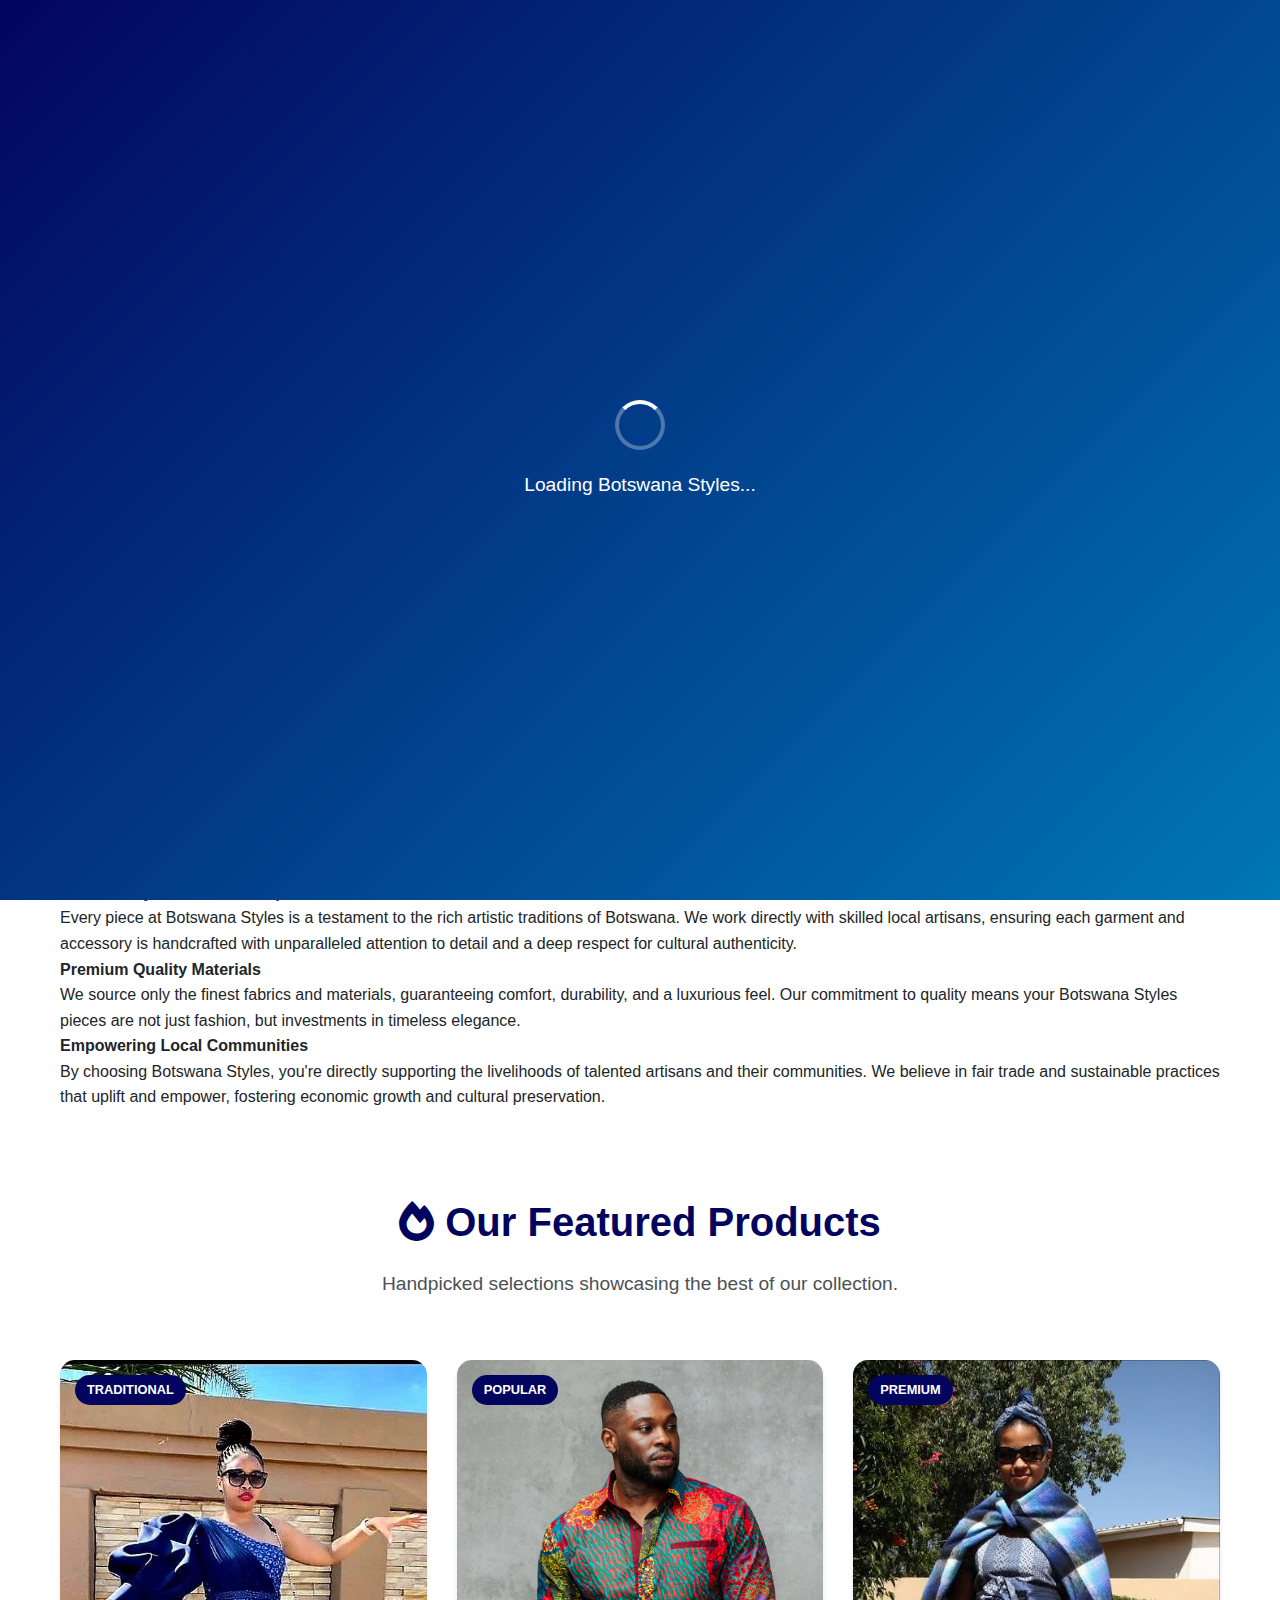
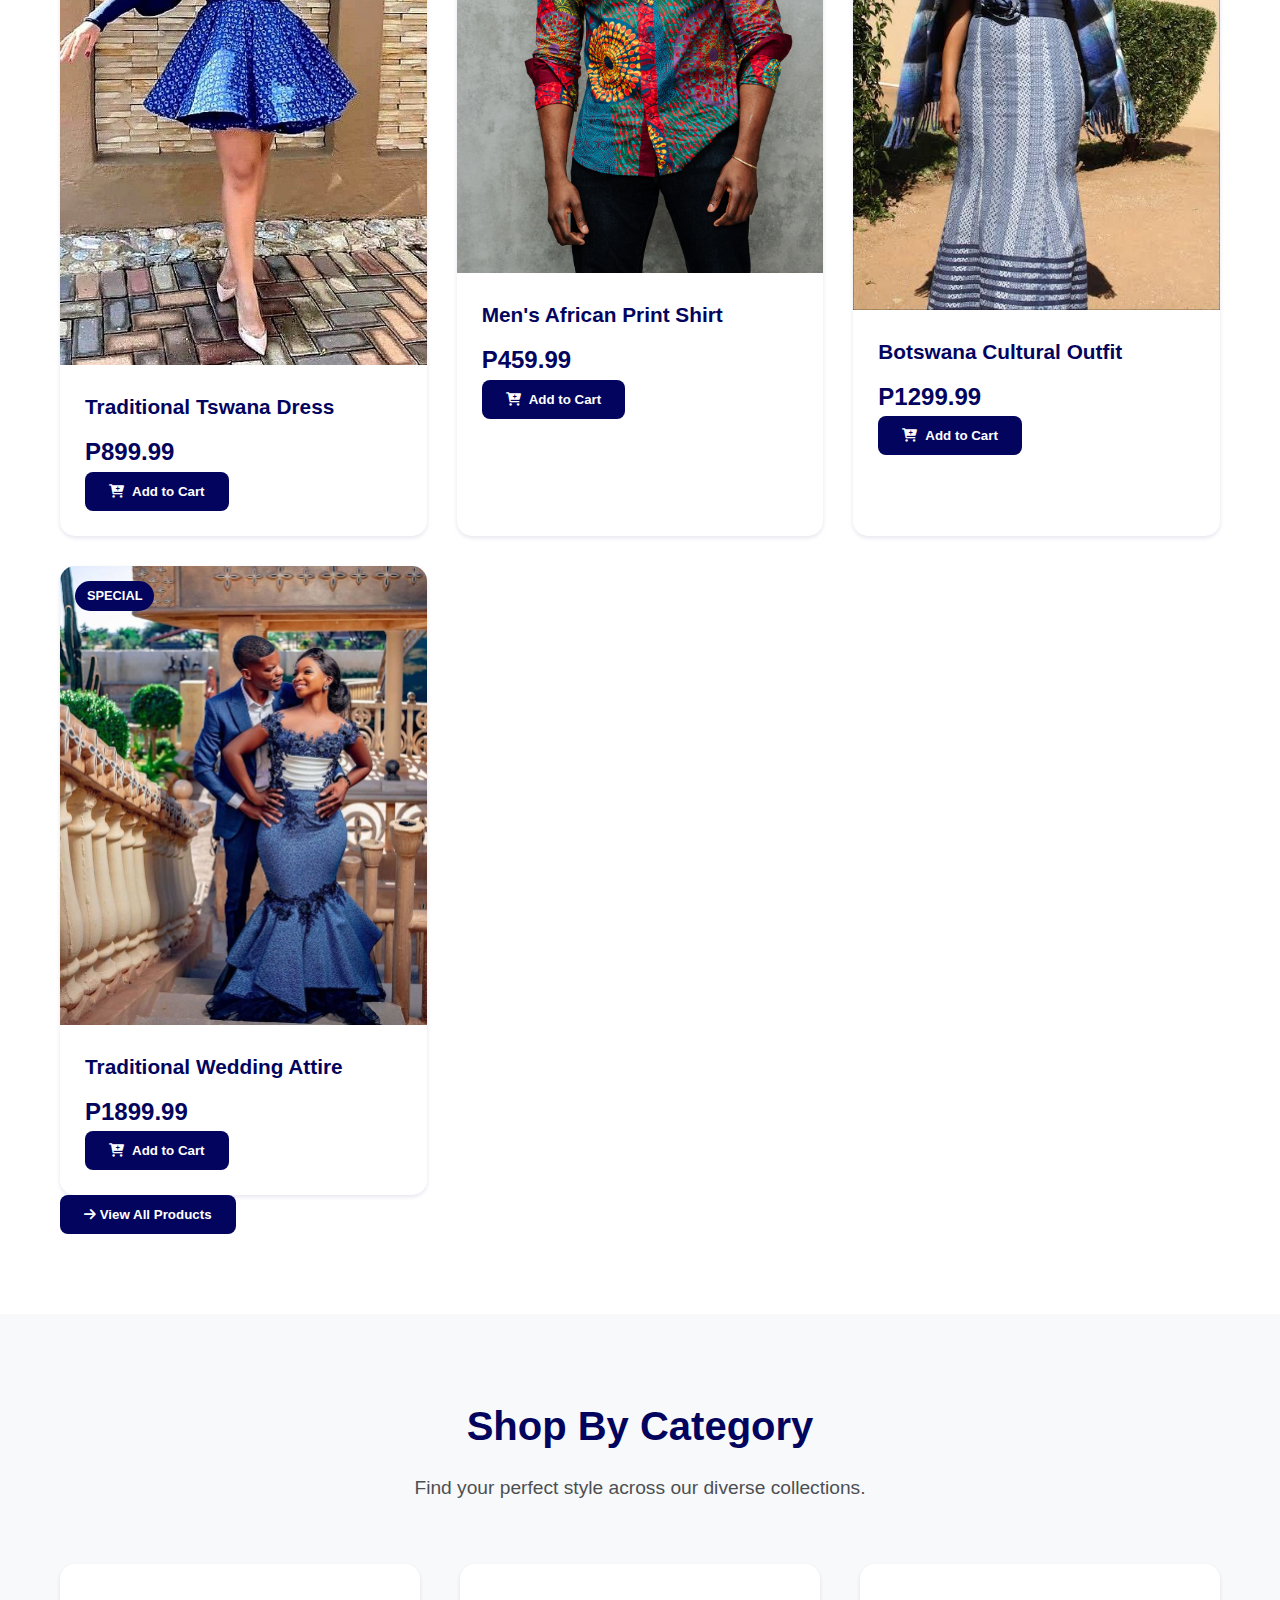
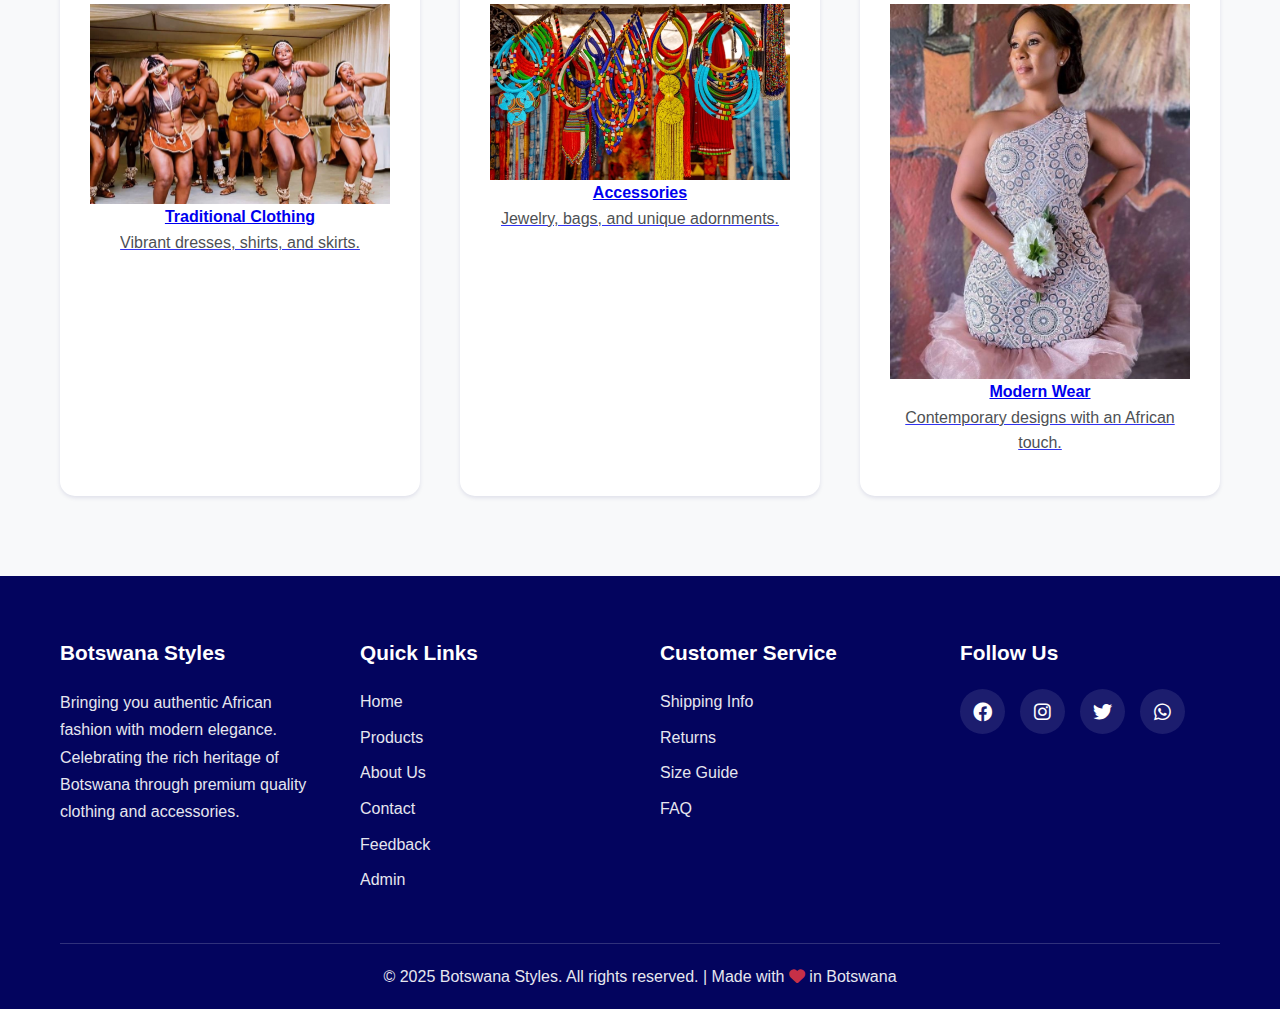
<file: index.html>
<!DOCTYPE html>
<html lang="en">
<head>
    <meta charset="UTF-8" />
    <meta name="viewport" content="width=device-width, initial-scale=1.0"/>
    <title>Botswana Styles - Authentic African Fashion</title>
    <link rel="stylesheet" href="styles.css"/>
    <link href="https://cdnjs.cloudflare.com/ajax/libs/font-awesome/6.0.0/css/all.min.css" rel="stylesheet">
    <meta name="description" content="Discover authentic Botswana fashion with traditional and modern African wear, accessories, and premium quality clothing from the heart of Botswana.">
</head>
<body>
    <div class="loading-overlay" id="loading-overlay">
        <div class="loading-spinner"></div>
        <p>Loading Botswana Styles...</p>
    </div>

    <header class="header">
        <div class="container">
            <div class="header-content">
                <div class="logo">
                    <h1><i class="fas fa-gem"></i> Botswana Styles</h1>
                    <span class="tagline">Authentic African Fashion</span>
                </div>
                                
                <nav class="nav-desktop">
                    <ul>
                        <li><a href="index.html" class="nav-link active">Home</a></li>
                        <li><a href="products.html" class="nav-link">Products</a></li>
                        <li><a href="about.html" class="nav-link">About Us</a></li>
                        <li><a href="contact.html" class="nav-link">Contact</a></li>
                        <li><a href="feedback.html" class="nav-link">Feedback</a></li>
                        <li><a href="admin.html" class="nav-link">Admin</a></li>
                    </ul>
                </nav>

                <div class="header-actions">
                    <button class="cart-btn" onclick="toggleCart()" aria-label="Shopping Cart">
                        <i class="fas fa-shopping-cart"></i>
                        <span class="cart-count" id="cart-count">0</span>
                    </button>
                    <button class="mobile-menu-btn" onclick="toggleMobileMenu()" aria-label="Menu">
                        <i class="fas fa-bars"></i>
                    </button>
                </div>
            </div>

            <nav class="nav-mobile" id="nav-mobile">
                <ul>
                    <li><a href="index.html" class="nav-link" onclick="closeMobileMenu()">Home</a></li>
                    <li><a href="products.html" class="nav-link" onclick="closeMobileMenu()">Products</a></li>
                    <li><a href="about.html" class="nav-link" onclick="closeMobileMenu()">About Us</a></li>
                    <li><a href="contact.html" class="nav-link" onclick="closeMobileMenu()">Contact</a></li>
                    <li><a href="feedback.html" class="nav-link" onclick="closeMobileMenu()">Feedback</a></li>
                    <li><a href="admin.html" class="nav-link" onclick="closeMobileMenu()">Admin</a></li>
                </ul>
            </nav>
        </div>
    </header>

    <main>
        <section id="home" class="hero">
            <div class="hero-content">
                <div class="hero-text">
                    <h2>Embrace the Spirit of Botswana in Every Stitch</h2>
                    <p>Discover timeless elegance and vibrant heritage with our handcrafted African fashion. Quality, authenticity, and style delivered to your doorstep.</p>
                    <button class="cta-btn" onclick="window.location.href='products.html'">
                        <i class="fas fa-arrow-right"></i> Explore Collections
                    </button>
                </div>
                <div class="hero-image">
                    <img src="images/hero.jpg" alt="Traditional Botswana Fashion" loading="lazy">
                </div>
            </div>
        </section>

        <section class="content-section bg-light">
            <div class="container">
                <div class="section-header">
                    <h3>Why Choose Botswana Styles?</h3>
                    <p>Experience the difference that passion, quality, and heritage make.</p>
                </div>
                <div class="content-grid">
                    <div class="content-text">
                        <h4>Authenticity & Craftsmanship</h4>
                        <p>Every piece at Botswana Styles is a testament to the rich artistic traditions of Botswana. We work directly with skilled local artisans, ensuring each garment and accessory is handcrafted with unparalleled attention to detail and a deep respect for cultural authenticity.</p>
                        <h4>Premium Quality Materials</h4>
                        <p>We source only the finest fabrics and materials, guaranteeing comfort, durability, and a luxurious feel. Our commitment to quality means your Botswana Styles pieces are not just fashion, but investments in timeless elegance.</p>
                        <h4>Empowering Local Communities</h4>
                        <p>By choosing Botswana Styles, you're directly supporting the livelihoods of talented artisans and their communities. We believe in fair trade and sustainable practices that uplift and empower, fostering economic growth and cultural preservation.</p>
                    </div>
                   
                </div>
            </div>
        </section>

        <section class="product-section">
            <div class="container">
                <div class="section-header">
                    <h3><i class="fas fa-fire"></i> Our Featured Products</h3>
                    <p>Handpicked selections showcasing the best of our collection.</p>
                </div>
                <div class="product-grid" id="featured-product-list">
                    </div>
                <div class="text-center">
                    <button class="btn-primary" onclick="window.location.href='products.html'">
                        <i class="fas fa-arrow-right"></i> View All Products
                    </button>
                </div>
            </div>
        </section>

        <section class="features content-section bg-light">
            <div class="container">
                <div class="section-header">
                    <h3>Shop By Category</h3>
                    <p>Find your perfect style across our diverse collections.</p>
                </div>
                <div class="features-grid category-grid">
                    <a href="products.html?category=clothing" class="feature-card category-card">
                        <img src="images/traditional clothing.jpg" alt="Traditional Clothing" loading="lazy">
                        <h4>Traditional Clothing</h4>
                        <p>Vibrant dresses, shirts, and skirts.</p>
                    </a>
                    <a href="products.html?category=accessories" class="feature-card category-card">
                        <img src="images/Accessories.webp" alt="African Accessories" loading="lazy">
                        <h4>Accessories</h4>
                        <p>Jewelry, bags, and unique adornments.</p>
                    </a>
                    <a href="products.html?category=modern" class="feature-card category-card">
                        <img src="images/Modern Wear.jpg" alt="Modern African Wear" loading="lazy">
                        <h4>Modern Wear</h4>
                        <p>Contemporary designs with an African touch.</p>
                    </a>
                </div>
            </div>
        </section>
    </main>

    <footer class="footer">
        <div class="container">
            <div class="footer-content">
                <div class="footer-section">
                    <h4>Botswana Styles</h4>
                    <p>Bringing you authentic African fashion with modern elegance. Celebrating the rich heritage of Botswana through premium quality clothing and accessories.</p>
                </div>
                                
                <div class="footer-section">
                    <h4>Quick Links</h4>
                    <ul>
                        <li><a href="index.html">Home</a></li>
                        <li><a href="products.html">Products</a></li>
                        <li><a href="about.html">About Us</a></li>
                        <li><a href="contact.html">Contact</a></li>
                        <li><a href="feedback.html">Feedback</a></li>
                        <li><a href="admin.html">Admin</a></li>
                    </ul>
                </div>
                                
                <div class="footer-section">
                    <h4>Customer Service</h4>
                    <ul>
                        <li><a href="#">Shipping Info</a></li>
                        <li><a href="#">Returns</a></li>
                        <li><a href="#">Size Guide</a></li>
                        <li><a href="#">FAQ</a></li>
                    </ul>
                </div>
                                
                <div class="footer-section">
                    <h4>Follow Us</h4>
                    <div class="social-links">
                        <a href="#" aria-label="Facebook"><i class="fab fa-facebook"></i></a>
                        <a href="#" aria-label="Instagram"><i class="fab fa-instagram"></i></a>
                        <a href="#" aria-label="Twitter"><i class="fab fa-twitter"></i></a>
                        <a href="#" aria-label="WhatsApp"><i class="fab fa-whatsapp"></i></a>
                    </div>
                </div>
            </div>
                        <div class="footer-bottom">
                <p>&copy; 2025 Botswana Styles. All rights reserved. | Made with <i class="fas fa-heart"></i> in Botswana</p>
            </div>
        </div>
    </footer>

    <div class="modal" id="success-modal">
        <div class="modal-content">
            <div class="modal-header success">
                <i class="fas fa-check-circle"></i>
                <h3>Success!</h3>
            </div>
            <div class="modal-body">
                <p id="success-message">Your action was completed successfully!</p>
            </div>
            <div class="modal-footer">
                <button onclick="closeModal('success-modal')" class="btn-primary">OK</button>
            </div>
        </div>
    </div>

    <div class="modal" id="error-modal">
        <div class="modal-content">
            <div class="modal-header error">
                <i class="fas fa-exclamation-circle"></i>
                <h3>Error</h3>
            </div>
            <div class="modal-body">
                <p id="error-message">An error occurred. Please try again.</p>
            </div>
            <div class="modal-footer">
                <button onclick="closeModal('error-modal')" class="btn-primary">OK</button>
            </div>
        </div>
    </div>

    <script src="script.js"></script>
    <script>
        // Highlight active navigation link
        document.addEventListener('DOMContentLoaded', function() {
            const currentPath = window.location.pathname.split('/').pop();
            document.querySelectorAll('.nav-link').forEach(link => {
                if (link.getAttribute('href') === currentPath) {
                    link.classList.add('active');
                } else {
                    link.classList.remove('active');
                }
            });
            renderFeaturedProducts(); // Call function to render featured products on load
        });

        function renderFeaturedProducts() {
            const featuredProductsContainer = document.getElementById('featured-product-list');
            if (!featuredProductsContainer) return; // Exit if not on the homepage

            featuredProductsContainer.innerHTML = ''; // Clear previous content

            // Get a subset of products (e.g., first 4 or randomly chosen)
            // Ensure 'products' array is loaded from script.js
            const productsToDisplay = products.slice(0, 4); 

            if (productsToDisplay.length === 0) {
                featuredProductsContainer.innerHTML = '<p class="text-center">No featured products to display yet.</p>';
                return;
            }

            productsToDisplay.forEach(product => {
                const productCard = document.createElement('div');
                productCard.className = 'product-card';
                productCard.innerHTML = `
                    <div class="product-image-wrapper">
                        <img src="${product.image}" alt="${product.name}" loading="lazy" onerror="this.onerror=null; this.src='[data-uri]';"/>
                        ${product.badge ? `<span class="product-badge">${product.badge}</span>` : ''}
                    </div>
                    <div class="product-info">
                        <h4 class="product-name">${product.name}</h4>
                        <p class="product-price">P${product.price.toFixed(2)}</p>
                        <button class="btn-primary add-to-cart-btn" onclick="addToCart(${product.id})">
                            <i class="fas fa-cart-plus"></i> Add to Cart
                        </button>
                    </div>
                `;
                featuredProductsContainer.appendChild(productCard);
            });
        }
    </script>
</body>
</html>
</file>
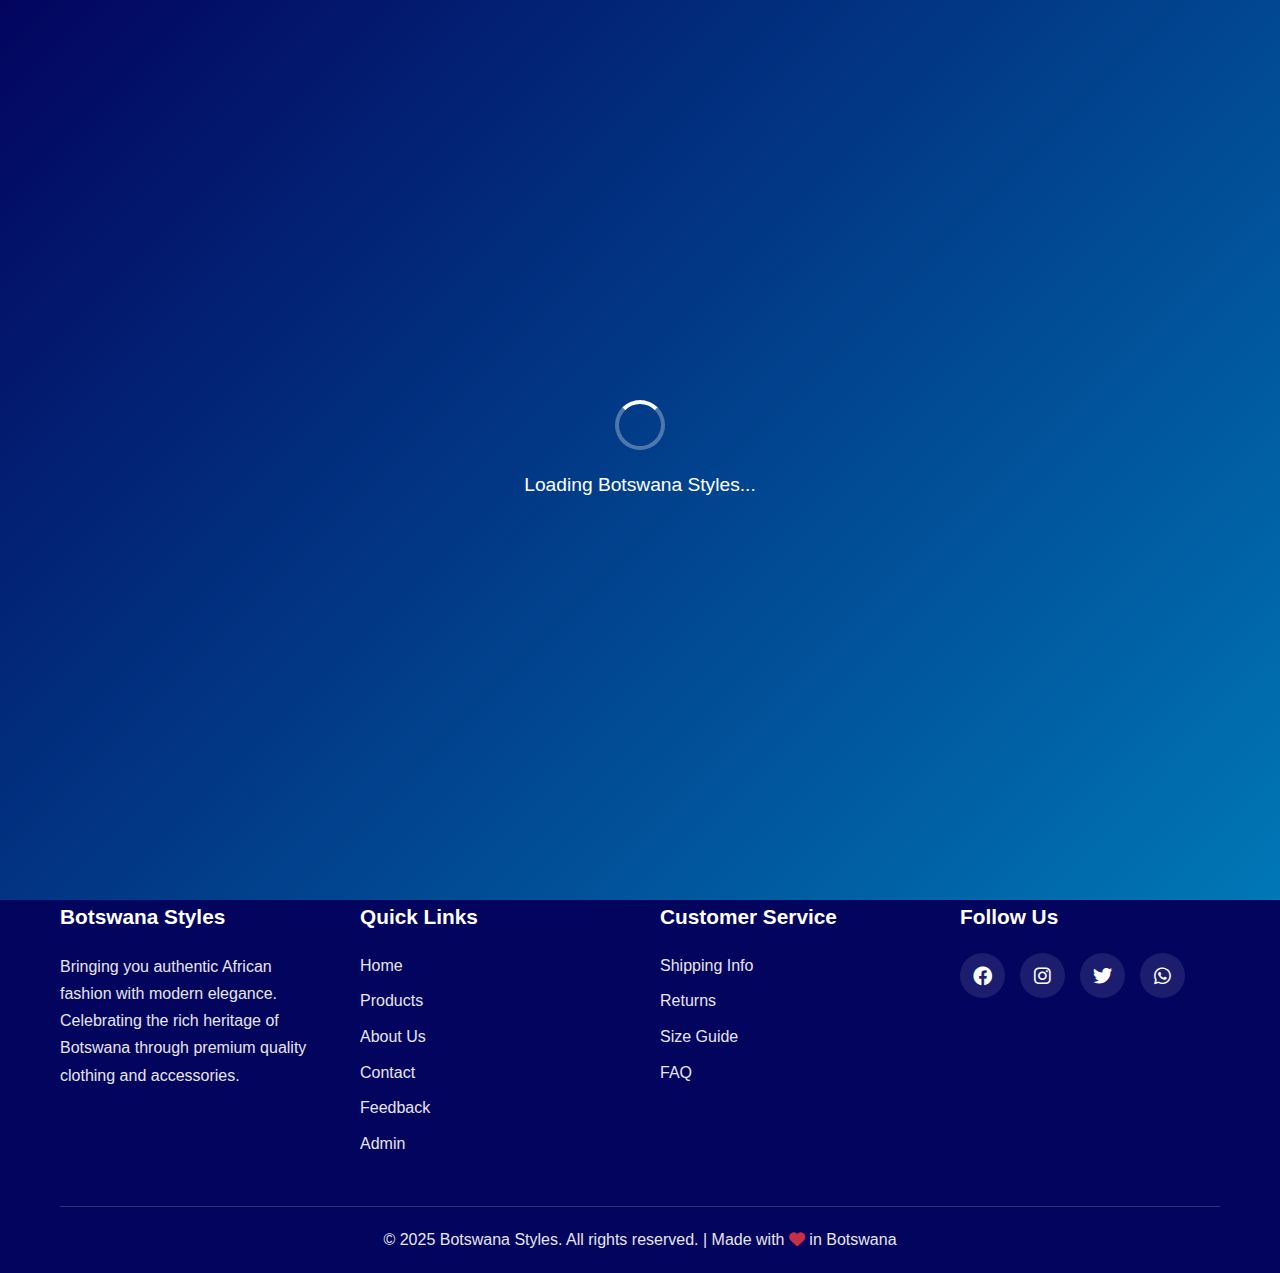
<file: about.html>
<!DOCTYPE html>
<html lang="en">
<head>
    <meta charset="UTF-8" />
    <meta name="viewport" content="width=device-width, initial-scale=1.0"/>
    <title>Botswana Styles - About Us</title>
    <link rel="stylesheet" href="styles.css"/>
    <link href="https://cdnjs.cloudflare.com/ajax/libs/font-awesome/6.0.0/css/all.min.css" rel="stylesheet">
    <meta name="description" content="Learn about Botswana Styles - our story, mission, and commitment to authentic African fashion from Botswana.">

    <style>
        /* Internal CSS for 'Our Story' section - to place image on the left */
        #our-story-grid {
            grid-template-columns: 1fr 1fr; /* Two equal columns */
            direction: rtl; /* Reverses order of grid items (image then text) */
            text-align: right; /* Adjust text alignment for reversed content */
        }

        #our-story-grid .content-text {
            direction: ltr; /* Revert text direction for readability */
            text-align: left;
        }

        /* Responsive adjustments for smaller screens for 'Our Story' section */
        @media (max-width: 768px) {
            #our-story-grid {
                grid-template-columns: 1fr; /* Stack columns on small screens */
                direction: ltr; /* Ensure normal stacking order on small screens */
                text-align: left;
            }
        }
    </style>
</head>
<body>
    <div class="loading-overlay" id="loading-overlay">
        <div class="loading-spinner"></div>
        <p>Loading Botswana Styles...</p>
    </div>

    <header class="header">
        <div class="container">
            <div class="header-content">
                <div class="logo">
                    <h1><i class="fas fa-gem"></i> Botswana Styles</h1>
                    <span class="tagline">Authentic African Fashion</span>
                </div>
                                
                <nav class="nav-desktop">
                    <ul>
                        <li><a href="index.html" class="nav-link">Home</a></li>
                        <li><a href="products.html" class="nav-link">Products</a></li>
                        <li><a href="about.html" class="nav-link active">About Us</a></li>
                        <li><a href="contact.html" class="nav-link">Contact</a></li>
                        <li><a href="feedback.html" class="nav-link">Feedback</a></li>
                        <li><a href="admin.html" class="nav-link">Admin</a></li>
                    </ul>
                </nav>

                <div class="header-actions">
                    <button class="cart-btn" onclick="toggleCart()" aria-label="Shopping Cart">
                        <i class="fas fa-shopping-cart"></i>
                        <span class="cart-count" id="cart-count">0</span>
                    </button>
                    <button class="mobile-menu-btn" onclick="toggleMobileMenu()" aria-label="Menu">
                        <i class="fas fa-bars"></i>
                    </button>
                </div>
            </div>

            <nav class="nav-mobile" id="nav-mobile">
                <ul>
                    <li><a href="index.html" class="nav-link" onclick="closeMobileMenu()">Home</a></li>
                    <li><a href="products.html" class="nav-link" onclick="closeMobileMenu()">Products</a></li>
                    <li><a href="about.html" class="nav-link" onclick="closeMobileMenu()">About Us</a></li>
                    <li><a href="contact.html" class="nav-link" onclick="closeMobileMenu()">Contact</a></li>
                    <li><a href="feedback.html" class="nav-link" onclick="closeMobileMenu()">Feedback</a></li>
                    <li><a href="admin.html" class="nav-link" onclick="closeMobileMenu()">Admin</a></li>
                </ul>
            </nav>
        </div>
    </header>

    <main>
        <section class="hero-small">
            <div class="container">
                <h2>About Botswana Styles</h2>
                <p>Our journey to bring authentic African fashion to the world.</p>
            </div>
        </section>

        <section class="content-section">
            <div class="container">
                <div class="content-grid" id="our-story-grid">
                    <div class="content-text">
                        <h3>Our Story</h3>
                        <p>Botswana Styles was founded with a passion for preserving and promoting the rich cultural heritage of Botswana through contemporary fashion. What started as a small local initiative has grown into an online destination for authentic, handcrafted African wear. We believe that fashion is a powerful form of expression, and our pieces tell a story of tradition, innovation, and pride.</p>
                        <p>Every garment and accessory in our collection is meticulously crafted, ensuring premium quality and unique designs that celebrate the vibrant spirit of Botswana.</p>
                    </div>
                    
                </div>
            </div>
        </section>

        <section class="features content-section bg-light">
            <div class="container">
                <div class="section-header">
                    <h3>Our Mission & Values</h3>
                </div>
                <div class="features-grid">
                    <div class="feature-card">
                        <i class="fas fa-lightbulb"></i>
                        <h3>Authenticity</h3>
                        <p>Dedicated to genuine African designs and craftsmanship.</p>
                    </div>
                    <div class="feature-card">
                        <i class="fas fa-handshake"></i>
                        <h3>Quality</h3>
                        <p>Commitment to superior materials and meticulous tailoring.</p>
                    </div>
                    <div class="feature-card">
                        <i class="fas fa-leaf"></i>
                        <h3>Sustainability</h3>
                        <p>Promoting ethical sourcing and eco-friendly practices.</p>
                    </div>
                   
                </div>
            </div>
        </section>

        <section class="content-section">
            <div class="container">
                <div class="content-grid reverse-grid">
                    <div class="content-text">
                        <h3>Our Commitment</h3>
                        <p>At Botswana Styles, we are committed to ethical practices, fair trade, and supporting local communities. We work directly with talented artisans across Botswana, ensuring they receive fair compensation for their invaluable skills. Our goal is to create beautiful, sustainable fashion that not only looks good but also does good.</p>
                        <p>Join us on our journey to share the beauty of Botswana's fashion with the world.</p>
                    </div>
                   
                </div>
            </div>
        </section>
    </main>

    <footer class="footer">
        <div class="container">
            <div class="footer-content">
                <div class="footer-section">
                    <h4>Botswana Styles</h4>
                    <p>Bringing you authentic African fashion with modern elegance. Celebrating the rich heritage of Botswana through premium quality clothing and accessories.</p>
                </div>
                                
                <div class="footer-section">
                    <h4>Quick Links</h4>
                    <ul>
                        <li><a href="index.html">Home</a></li>
                        <li><a href="products.html">Products</a></li>
                        <li><a href="about.html">About Us</a></li>
                        <li><a href="contact.html">Contact</a></li>
                        <li><a href="feedback.html">Feedback</a></li>
                        <li><a href="admin.html">Admin</a></li>
                    </ul>
                </div>
                                
                <div class="footer-section">
                    <h4>Customer Service</h4>
                    <ul>
                        <li><a href="#">Shipping Info</a></li>
                        <li><a href="#">Returns</a></li>
                        <li><a href="#">Size Guide</a></li>
                        <li><a href="#">FAQ</a></li>
                    </ul>
                </div>
                                
                <div class="footer-section">
                    <h4>Follow Us</h4>
                    <div class="social-links">
                        <a href="#" aria-label="Facebook"><i class="fab fa-facebook"></i></a>
                        <a href="#" aria-label="Instagram"><i class="fab fa-instagram"></i></a>
                        <a href="#" aria-label="Twitter"><i class="fab fa-twitter"></i></a>
                        <a href="#" aria-label="WhatsApp"><i class="fab fa-whatsapp"></i></a>
                    </div>
                </div>
            </div>
                        <div class="footer-bottom">
                <p>&copy; 2025 Botswana Styles. All rights reserved. | Made with <i class="fas fa-heart"></i> in Botswana</p>
            </div>
        </div>
    </footer>

    <div class="modal" id="success-modal">
        <div class="modal-content">
            <div class="modal-header success">
                <i class="fas fa-check-circle"></i>
                <h3>Success!</h3>
            </div>
            <div class="modal-body">
                <p id="success-message">Your action was completed successfully!</p>
            </div>
            <div class="modal-footer">
                <button onclick="closeModal('success-modal')" class="btn-primary">OK</button>
            </div>
        </div>
    </div>

    <div class="modal" id="error-modal">
        <div class="modal-content">
            <div class="modal-header error">
                <i class="fas fa-exclamation-circle"></i>
                <h3>Error</h3>
            </div>
            <div class="modal-body">
                <p id="error-message">An error occurred. Please try again.</p>
            </div>
            <div class="modal-footer">
                <button onclick="closeModal('error-modal')" class="btn-primary">OK</button>
            </div>
        </div>
    </div>

    <script src="script.js"></script>
    <script>
        // Highlight active navigation link
        document.addEventListener('DOMContentLoaded', function() {
            const currentPath = window.location.pathname.split('/').pop();
            document.querySelectorAll('.nav-link').forEach(link => {
                if (link.getAttribute('href') === currentPath) {
                    link.classList.add('active');
                } else {
                    link.classList.remove('active');
                }
            });
        });
    </script>
</body>
</html>
</file>
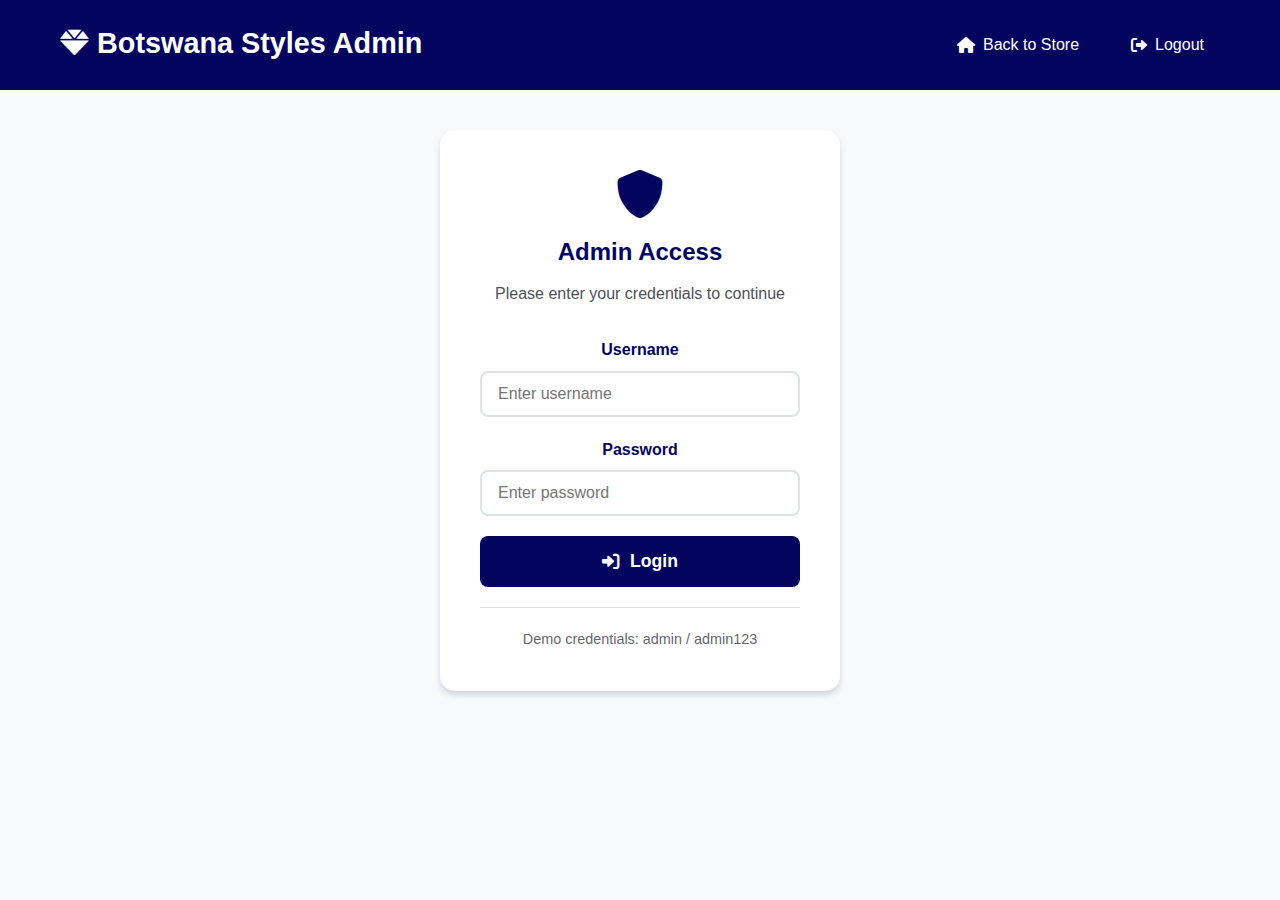
<file: admin.html>
<!DOCTYPE html>
<html lang="en">
<head>
    <meta charset="UTF-8">
    <meta name="viewport" content="width=device-width, initial-scale=1.0">
    <title>Botswana Styles - Admin Dashboard</title>
    <link rel="stylesheet" href="styles.css">
    <link href="https://cdnjs.cloudflare.com/ajax/libs/font-awesome/6.0.0/css/all.min.css" rel="stylesheet">
</head>
<body class="admin-body">
    <header class="admin-header">
        <div class="container">
            <div class="admin-nav">
                <div class="logo">
                    <h1><i class="fas fa-gem"></i> Botswana Styles Admin</h1>
                </div>
                <nav>
                    <ul>
                        <li><a href="index.html"><i class="fas fa-home"></i> Back to Store</a></li>
                        <li><a href="#" onclick="logout()"><i class="fas fa-sign-out-alt"></i> Logout</a></li>
                    </ul>
                </nav>
            </div>
        </div>
    </header>

    <main class="admin-main">
        <div class="container">
            <!-- Admin Login Form -->
            <div class="admin-login" id="admin-login">
                <div class="login-card">
                    <div class="login-header">
                        <i class="fas fa-shield-alt"></i>
                        <h2>Admin Access</h2>
                        <p>Please enter your credentials to continue</p>
                    </div>
                    
                    <form onsubmit="adminLogin(event)">
                        <div class="form-group">
                            <label for="admin-username">Username</label>
                            <input type="text" id="admin-username" placeholder="Enter username" required>
                        </div>
                        
                        <div class="form-group">
                            <label for="admin-password">Password</label>
                            <input type="password" id="admin-password" placeholder="Enter password" required>
                        </div>
                        
                        <button type="submit" class="login-btn">
                            <i class="fas fa-sign-in-alt"></i> Login
                        </button>
                    </form>
                    
                    <div class="login-help">
                        <p>Demo credentials: admin / admin123</p>
                    </div>
                </div>
            </div>

            <!-- Admin Dashboard -->
            <div class="admin-dashboard" id="admin-dashboard" style="display: none;">
                <!-- Dashboard Stats -->
                <div class="dashboard-stats">
                    <div class="stat-card">
                        <div class="stat-icon">
                            <i class="fas fa-shopping-cart"></i>
                        </div>
                        <div class="stat-info">
                            <h3 id="total-orders">0</h3>
                            <p>Total Orders</p>
                        </div>
                    </div>
                    
                    <div class="stat-card">
                        <div class="stat-icon">
                            <i class="fas fa-box"></i>
                        </div>
                        <div class="stat-info">
                            <h3 id="total-products">14</h3>
                            <p>Products</p>
                        </div>
                    </div>
                    
                    <div class="stat-card">
                        <div class="stat-icon">
                            <i class="fas fa-dollar-sign"></i>
                        </div>
                        <div class="stat-info">
                            <h3>P<span id="total-revenue">0</span></h3>
                            <p>Total Revenue</p>
                        </div>
                    </div>
                    
                    <div class="stat-card">
                        <div class="stat-icon">
                            <i class="fas fa-users"></i>
                        </div>
                        <div class="stat-info">
                            <h3 id="total-customers">0</h3>
                            <p>Customers</p>
                        </div>
                    </div>
                </div>

                <!-- Admin Tabs -->
                <div class="admin-tabs">
                    <button class="tab-btn active" onclick="showTab('orders')">
                        <i class="fas fa-list"></i> Orders
                    </button>
                    <button class="tab-btn" onclick="showTab('products')">
                        <i class="fas fa-box"></i> Products
                    </button>
                    <button class="tab-btn" onclick="showTab('customers')">
                        <i class="fas fa-users"></i> Customers
                    </button>
                    <button class="tab-btn" onclick="showTab('settings')">
                        <i class="fas fa-cog"></i> Settings
                    </button>
                </div>

                <!-- Orders Tab -->
                <div class="tab-content" id="orders-tab">
                    <div class="tab-header">
                        <h3><i class="fas fa-list"></i> Recent Orders</h3>
                        <button class="refresh-btn" onclick="refreshOrders()">
                            <i class="fas fa-sync-alt"></i> Refresh
                        </button>
                    </div>
                    
                    <div class="orders-table">
                        <table>
                            <thead>
                                <tr>
                                    <th>Order ID</th>
                                    <th>Customer</th>
                                    <th>Date</th>
                                    <th>Items</th>
                                    <th>Total</th>
                                    <th>Status</th>
                                    <th>Actions</th>
                                </tr>
                            </thead>
                            <tbody id="orders-list">
                                <tr class="empty-state">
                                    <td colspan="7">
                                        <div class="empty-message">
                                            <i class="fas fa-inbox"></i>
                                            <p>No orders found</p>
                                            <small>Orders will appear here when customers make purchases</small>
                                        </div>
                                    </td>
                                </tr>
                            </tbody>
                        </table>
                    </div>
                </div>

                <!-- Products Tab -->
                <div class="tab-content" id="products-tab" style="display: none;">
                    <div class="tab-header">
                        <h3><i class="fas fa-box"></i> Product Management</h3>
                        <button class="add-btn" onclick="showAddProduct()">
                            <i class="fas fa-plus"></i> Add Product
                        </button>
                    </div>
                    
                    <div class="products-grid" id="admin-products-list">
                        <!-- Products will be loaded here -->
                    </div>
                </div>

                <!-- Customers Tab -->
                <div class="tab-content" id="customers-tab" style="display: none;">
                    <div class="tab-header">
                        <h3><i class="fas fa-users"></i> Customer Management</h3>
                        <div class="search-bar">
                            <input type="text" placeholder="Search customers..." onkeyup="searchCustomers(this.value)">
                            <i class="fas fa-search"></i>
                        </div>
                    </div>
                    
                    <div class="customers-table">
                        <table>
                            <thead>
                                <tr>
                                    <th>Name</th>
                                    <th>Email</th>
                                    <th>Phone</th>
                                    <th>Orders</th>
                                    <th>Total Spent</th>
                                    <th>Last Order</th>
                                </tr>
                            </thead>
                            <tbody id="customers-list">
                                <tr class="empty-state">
                                    <td colspan="6">
                                        <div class="empty-message">
                                            <i class="fas fa-users"></i>
                                            <p>No customers found</p>
                                            <small>Customer data will appear here after orders are placed</small>
                                        </div>
                                    </td>
                                </tr>
                            </tbody>
                        </table>
                    </div>
                </div>

                <!-- Settings Tab -->
                <div class="tab-content" id="settings-tab" style="display: none;">
                    <div class="tab-header">
                        <h3><i class="fas fa-cog"></i> Store Settings</h3>
                    </div>
                    
                    <div class="settings-grid">
                        <div class="settings-card">
                            <h4><i class="fas fa-store"></i> Store Information</h4>
                            <form onsubmit="updateStoreInfo(event)">
                                <div class="form-group">
                                    <label>Store Name</label>
                                    <input type="text" value="Botswana Styles" required>
                                </div>
                                <div class="form-group">
                                    <label>Email</label>
                                    <input type="email" value="info@botswanastyles.co.bw" required>
                                </div>
                                <div class="form-group">
                                    <label>Phone</label>
                                    <input type="tel" value="+267 71234567" required>
                                </div>
                                <div class="form-group">
                                    <label>Address</label>
                                    <textarea required>Gaborone, Botswana</textarea>
                                </div>
                                <button type="submit" class="save-btn">
                                    <i class="fas fa-save"></i> Save Changes
                                </button>
                            </form>
                        </div>
                        
                        <div class="settings-card">
                            <h4><i class="fas fa-truck"></i> Shipping Settings</h4>
                            <form onsubmit="updateShippingSettings(event)">
                                <div class="form-group">
                                    <label>Free Shipping Threshold (P)</label>
                                    <input type="number" value="500" min="0" required>
                                </div>
                                <div class="form-group">
                                    <label>Standard Shipping Cost (P)</label>
                                    <input type="number" value="50" min="0" required>
                                </div>
                                <div class="form-group">
                                    <label>Express Shipping Cost (P)</label>
                                    <input type="number" value="100" min="0" required>
                                </div>
                                <button type="submit" class="save-btn">
                                    <i class="fas fa-save"></i> Save Changes
                                </button>
                            </form>
                        </div>
                        
                        <div class="settings-card">
                            <h4><i class="fas fa-palette"></i> Site Appearance</h4>
                            <form onsubmit="updateAppearance(event)">
                                <div class="form-group">
                                    <label>Primary Color</label>
                                    <input type="color" value="#03045E" required>
                                </div>
                                <div class="form-group">
                                    <label>Secondary Color</label>
                                    <input type="color" value="#FFFFFF" required>
                                </div>
                                <div class="form-group">
                                    <label>Logo Upload</label>
                                    <input type="file" accept="image/*">
                                </div>
                                <button type="submit" class="save-btn">
                                    <i class="fas fa-save"></i> Save Changes
                                </button>
                            </form>
                        </div>
                    </div>
                </div>
            </div>
        </div>
    </main>

    <!-- Add Product Modal -->
    <div class="modal" id="add-product-modal">
        <div class="modal-content">
            <div class="modal-header">
                <h3><i class="fas fa-plus"></i> Add New Product</h3>
                <button onclick="closeModal('add-product-modal')" class="close-btn">
                    <i class="fas fa-times"></i>
                </button>
            </div>
            <div class="modal-body">
                <form onsubmit="addProduct(event)">
                    <div class="form-group">
                        <label>Product Name</label>
                        <input type="text" name="name" required>
                    </div>
                    <div class="form-group">
                        <label>Price (P)</label>
                        <input type="number" name="price" min="0" step="0.01" required>
                    </div>
                    <div class="form-group">
                        <label>Category</label>
                        <select name="category" required>
                            <option value="">Select Category</option>
                            <option value="clothing">Traditional Clothing</option>
                            <option value="accessories">Accessories</option>
                            <option value="modern">Modern Wear</option>
                        </select>
                    </div>
                    <div class="form-group">
                        <label>Description</label>
                        <textarea name="description" required></textarea>
                    </div>
                    <div class="form-group">
                        <label>Image URL</label>
                        <input type="url" name="image" required>
                    </div>
                    <div class="modal-footer">
                        <button type="button" onclick="closeModal('add-product-modal')" class="btn-secondary">Cancel</button>
                        <button type="submit" class="btn-primary">
                            <i class="fas fa-plus"></i> Add Product
                        </button>
                    </div>
                </form>
            </div>
        </div>
    </div>

    <script src="script.js"></script>
</body>
</html>
</file>
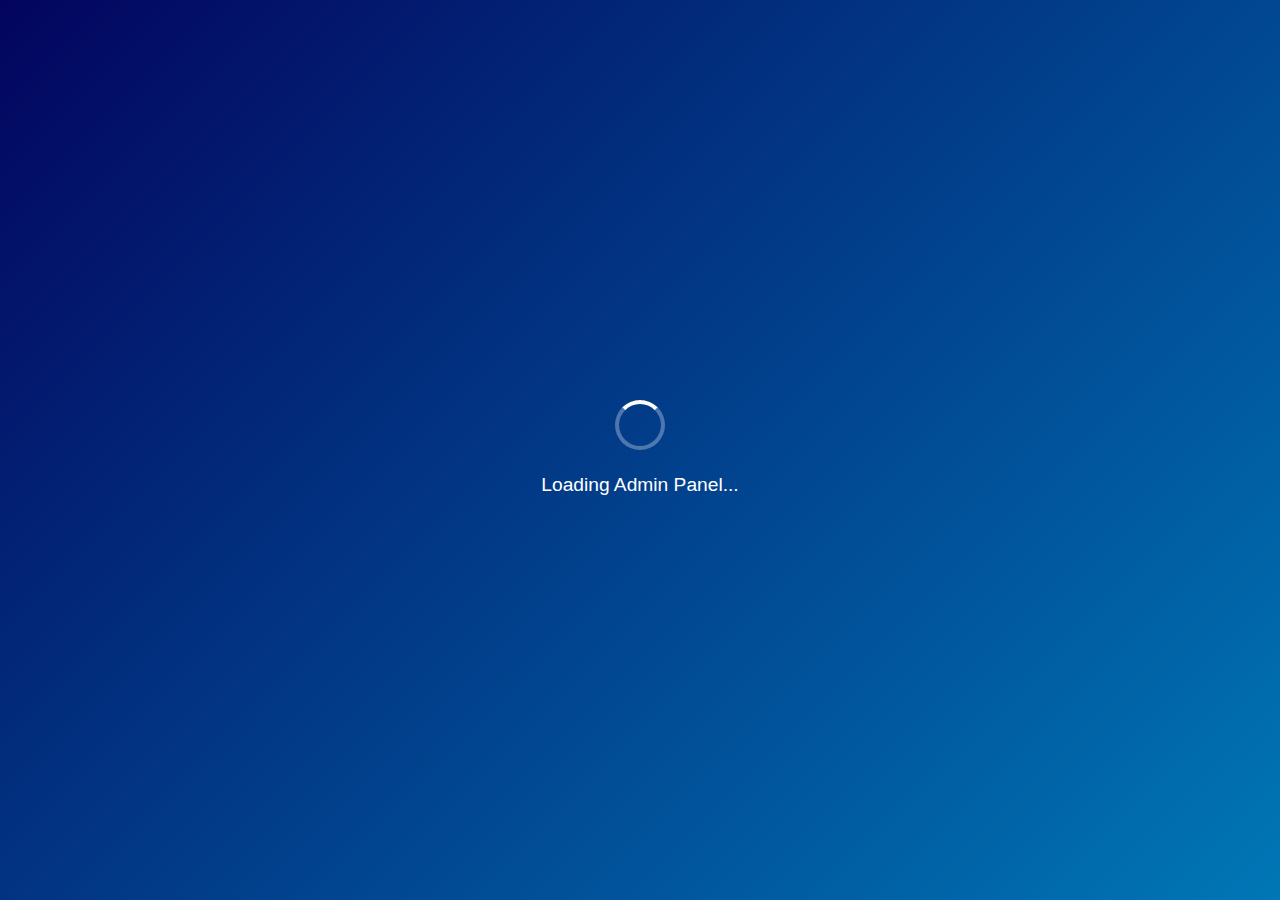
<file: admin1.html>
<!DOCTYPE html>
<html lang="en">
<head>
    <meta charset="UTF-8" />
    <meta name="viewport" content="width=device-width, initial-scale=1.0"/>
    <title>Botswana Styles - Admin Panel</title>
    <link rel="stylesheet" href="styles.css"/>
    <link href="https://cdnjs.cloudflare.com/ajax/libs/font-awesome/6.0.0/css/all.min.css" rel="stylesheet">
    <meta name="description" content="Admin panel for Botswana Styles e-commerce. Manage products, orders, and customer data.">
</head>
<body class="admin-page"> <div class="loading-overlay" id="loading-overlay">
        <div class="loading-spinner"></div>
        <p>Loading Admin Panel...</p>
    </div>

    <header class="header">
        <div class="container">
            <div class="header-content">
                <div class="logo">
                    <h1><i class="fas fa-gem"></i> Botswana Styles</h1>
                    <span class="tagline">Admin Panel</span>
                </div>
                                
                <nav class="nav-desktop">
                    <ul>
                        <li><a href="index.html" class="nav-link">Home</a></li>
                        <li><a href="products.html" class="nav-link">Products</a></li>
                        <li><a href="contact.html" class="nav-link">Contact</a></li>
                        <li><a href="admin.html" class="nav-link active">Admin</a></li>
                    </ul>
                </nav>

                <div class="header-actions">
                    <button class="cart-btn" onclick="toggleCart()" aria-label="Shopping Cart">
                        <i class="fas fa-shopping-cart"></i>
                        <span class="cart-count" id="cart-count">0</span>
                    </button>
                    <button class="mobile-menu-btn" onclick="toggleMobileMenu()" aria-label="Menu">
                        <i class="fas fa-bars"></i>
                    </button>
                </div>
            </div>

            <nav class="nav-mobile" id="nav-mobile">
                <ul>
                    <li><a href="index.html" class="nav-link" onclick="closeMobileMenu()">Home</a></li>
                    <li><a href="products.html" class="nav-link" onclick="closeMobileMenu()">Products</a></li>
                    <li><a href="contact.html" class="nav-link" onclick="closeMobileMenu()">Contact</a></li>
                    <li><a href="admin.html" class="nav-link" onclick="closeMobileMenu()">Admin</a></li>
                </ul>
            </nav>
        </div>
    </header>

    <main>
        <section class="admin-panel-section">
            <div class="container">
                <div class="section-header">
                    <h3><i class="fas fa-cogs"></i> Admin Dashboard</h3>
                    <p>Manage your store's products, orders, and customer data.</p>
                </div>

                <div class="admin-tabs">
                    <button class="admin-tab-btn active" onclick="showAdminTab('products-management')">
                        <i class="fas fa-box-open"></i> Product Management
                    </button>
                    <button class="admin-tab-btn" onclick="showAdminTab('orders-management')">
                        <i class="fas fa-clipboard-list"></i> Order Management
                    </button>
                    </div>

                <div id="products-management" class="admin-tab-content active">
                    <h4>Manage Products</h4>
                    <button class="btn-primary add-product-btn" onclick="showModal('add-product-modal')">
                        <i class="fas fa-plus-circle"></i> Add New Product
                    </button>
                    <div class="admin-table-container">
                        <table class="admin-table">
                            <thead>
                                <tr>
                                    <th>ID</th>
                                    <th>Image</th>
                                    <th>Name</th>
                                    <th>Price</th>
                                    <th>Category</th>
                                    <th>Actions</th>
                                </tr>
                            </thead>
                            <tbody id="admin-product-list">
                                </tbody>
                        </table>
                    </div>
                </div>

                <div id="orders-management" class="admin-tab-content">
                    <h4>Manage Orders</h4>
                    <div class="admin-table-container">
                        <table class="admin-table">
                            <thead>
                                <tr>
                                    <th>Order ID</th>
                                    <th>Customer</th>
                                    <th>Total</th>
                                    <th>Date</th>
                                    <th>Status</th>
                                    <th>Actions</th>
                                </tr>
                            </thead>
                            <tbody id="admin-order-list">
                                </tbody>
                        </table>
                    </div>
                </div>
            </div>
        </section>
    </main>

    <footer class="footer">
        <div class="container">
            <div class="footer-content">
                <div class="footer-section">
                    <h4>Botswana Styles</h4>
                    <p>Bringing you authentic African fashion with modern elegance. Celebrating the rich heritage of Botswana through premium quality clothing and accessories.</p>
                </div>
                                
                <div class="footer-section">
                    <h4>Quick Links</h4>
                    <ul>
                        <li><a href="index.html">Home</a></li>
                        <li><a href="products.html">Products</a></li>
                        <li><a href="contact.html">Contact</a></li>
                        <li><a href="admin.html">Admin</a></li>
                    </ul>
                </div>
                                
                <div class="footer-section">
                    <h4>Customer Service</h4>
                    <ul>
                        <li><a href="#">Shipping Info</a></li>
                        <li><a href="#">Returns</a></li>
                        <li><a href="#">Size Guide</a></li>
                        <li><a href="#">FAQ</a></li>
                    </ul>
                </div>
                                
                <div class="footer-section">
                    <h4>Follow Us</h4>
                    <div class="social-links">
                        <a href="#" aria-label="Facebook"><i class="fab fa-facebook"></i></a>
                        <a href="#" aria-label="Instagram"><i class="fab fa-instagram"></i></a>
                        <a href="#" aria-label="Twitter"><i class="fab fa-twitter"></i></a>
                        <a href="#" aria-label="WhatsApp"><i class="fab fa-whatsapp"></i></a>
                    </div>
                </div>
            </div>
                        <div class="footer-bottom">
                <p>&copy; 2025 Botswana Styles. All rights reserved. | Made with <i class="fas fa-heart"></i> in Botswana</p>
            </div>
        </div>
    </footer>

    <div class="modal" id="success-modal">
        <div class="modal-content">
            <div class="modal-header success">
                <i class="fas fa-check-circle"></i>
                <h3>Success!</h3>
            </div>
            <div class="modal-body">
                <p id="success-message">Your action was completed successfully!</p>
            </div>
            <div class="modal-footer">
                <button onclick="closeModal('success-modal')" class="btn-primary">OK</button>
            </div>
        </div>
    </div>

    <div class="modal" id="error-modal">
        <div class="modal-content">
            <div class="modal-header error">
                <i class="fas fa-exclamation-circle"></i>
                <h3>Error</h3>
            </div>
            <div class="modal-body">
                <p id="error-message">An error occurred. Please try again.</p>
            </div>
            <div class="modal-footer">
                <button onclick="closeModal('error-modal')" class="btn-primary">OK</button>
            </div>
        </div>
    </div>

    <div class="modal" id="add-product-modal">
        <div class="modal-content">
            <div class="modal-header">
                <h3>Add/Edit Product</h3>
                <button class="close-modal-btn" onclick="closeModal('add-product-modal')">&times;</button>
            </div>
            <div class="modal-body">
                <form id="product-form">
                    <input type="hidden" id="product-id">
                    <div class="form-group">
                        <label for="product-name">Product Name</label>
                        <input type="text" id="product-name" required>
                    </div>
                    <div class="form-group">
                        <label for="product-price">Price</label>
                        <input type="number" id="product-price" step="0.01" required>
                    </div>
                    <div class="form-group">
                        <label for="product-category">Category</label>
                        <select id="product-category" required>
                            <option value="">Select Category</option>
                            <option value="clothing">Traditional Clothing</option>
                            <option value="accessories">Accessories</option>
                            <option value="modern">Modern Wear</option>
                        </select>
                    </div>
                    <div class="form-group">
                        <label for="product-description">Description</label>
                        <textarea id="product-description" rows="3"></textarea>
                    </div>
                    <div class="form-group">
                        <label for="product-image-path">Image Path (e.g., images/my-image.jpg)</label>
                        <input type="text" id="product-image-path" required>
                    </div>
                    <div class="form-group">
                        <label for="product-badge">Badge (e.g., New, Sale)</label>
                        <input type="text" id="product-badge">
                    </div>
                    <button type="submit" class="btn-primary" onclick="saveProduct(event)">Save Product</button>
                </form>
            </div>
        </div>
    </div>

    <script src="script.js"></script>
    <script>
        // Highlight active navigation link
        document.addEventListener('DOMContentLoaded', function() {
            const currentPath = window.location.pathname.split('/').pop();
            document.querySelectorAll('.nav-link').forEach(link => {
                if (link.getAttribute('href') === currentPath) {
                    link.classList.add('active');
                } else {
                    link.classList.remove('active');
                }
            });

            // Admin panel specific tab logic
            const adminTabs = document.querySelectorAll('.admin-tab-btn');
            adminTabs.forEach(tab => {
                tab.addEventListener('click', function() {
                    adminTabs.forEach(t => t.classList.remove('active'));
                    this.classList.add('active');
                    const targetTab = this.textContent.trim().toLowerCase().replace(/\s/g, '-');
                    document.querySelectorAll('.admin-tab-content').forEach(content => {
                        content.classList.remove('active');
                    });
                    document.getElementById(targetTab).classList.add('active');
                });
            });

            // Initial render for admin content
            renderAdminProducts();
            renderAdminOrders();
        });

        function showAdminTab(tabId) {
            document.querySelectorAll('.admin-tab-content').forEach(content => {
                content.classList.remove('active');
            });
            document.getElementById(tabId).classList.add('active');

            document.querySelectorAll('.admin-tab-btn').forEach(btn => {
                btn.classList.remove('active');
            });
            document.querySelector(`.admin-tab-btn[onclick="showAdminTab('${tabId}')"]`).classList.add('active');
        }

        // Admin product management functions (simplified for client-side demo)
        function editProduct(productId) {
            const product = products.find(p => p.id === productId);
            if (product) {
                document.getElementById('product-id').value = product.id;
                document.getElementById('product-name').value = product.name;
                document.getElementById('product-price').value = product.price;
                document.getElementById('product-category').value = product.category;
                document.getElementById('product-description').value = product.description;
                document.getElementById('product-image-path').value = product.image;
                document.getElementById('product-badge').value = product.badge;
                showModal('add-product-modal');
            }
        }

        function deleteProduct(productId) {
            if (confirm('Are you sure you want to delete this product?')) {
                products = products.filter(p => p.id !== productId);
                saveToLocalStorage();
                renderAdminProducts();
                showModal('success-modal', 'Product deleted successfully!');
            }
        }

        function saveProduct(event) {
            event.preventDefault();
            const id = document.getElementById('product-id').value;
            const name = document.getElementById('product-name').value;
            const price = parseFloat(document.getElementById('product-price').value);
            const category = document.getElementById('product-category').value;
            const description = document.getElementById('product-description').value;
            const image = document.getElementById('product-image-path').value;
            const badge = document.getElementById('product-badge').value;

            if (id) {
                // Edit existing product
                const productIndex = products.findIndex(p => p.id === parseInt(id));
                if (productIndex !== -1) {
                    products[productIndex] = { ...products[productIndex], name, price, category, description, image, badge };
                    showModal('success-modal', 'Product updated successfully!');
                }
            } else {
                // Add new product
                const newId = products.length > 0 ? Math.max(...products.map(p => p.id)) + 1 : 1;
                products.push({ id: newId, name, price, category, description, image, badge });
                showModal('success-modal', 'Product added successfully!');
            }
            saveToLocalStorage();
            renderAdminProducts();
            closeModal('add-product-modal');
            document.getElementById('product-form').reset(); // Clear form
        }

        function viewOrderDetails(orderId) {
            const order = orders.find(o => o.id === orderId);
            if (order) {
                let detailsHtml = `
                    <p><strong>Customer:</strong> ${order.customerName}</p>
                    <p><strong>Email:</strong> ${order.email}</p>
                    <p><strong>Phone:</strong> ${order.phone}</p>
                    <p><strong>Address:</strong> ${order.address}</p>
                    <p><strong>Payment Method:</strong> ${order.paymentMethod}</p>
                    <p><strong>Order Date:</strong> ${order.date}</p>
                    <p><strong>Status:</strong> ${order.status}</p>
                    <h4>Items:</h4>
                    <ul>
                `;
                order.items.forEach(item => {
                    detailsHtml += `<li>${item.name} x ${item.quantity} (P${(item.price * item.quantity).toFixed(2)})</li>`;
                });
                detailsHtml += `</ul><p><strong>Total: P${order.total.toFixed(2)}</strong></p>`;
                showModal('success-modal', detailsHtml); // Reusing success modal for display
                document.getElementById('success-modal').querySelector('.modal-header h3').textContent = `Order #${order.id} Details`;
                document.getElementById('success-modal').querySelector('.modal-header i').className = 'fas fa-info-circle';
            }
        }

        // Override closeModal for product details modal to reset header
        const originalCloseModal = closeModal;
        closeModal = function(modalId) {
            originalCloseModal(modalId);
            if (modalId === 'success-modal') {
                document.getElementById('success-modal').querySelector('.modal-header h3').textContent = 'Success!';
                document.getElementById('success-modal').querySelector('.modal-header i').className = 'fas fa-check-circle';
            }
        };
    </script>
</body>
</html>
</file>
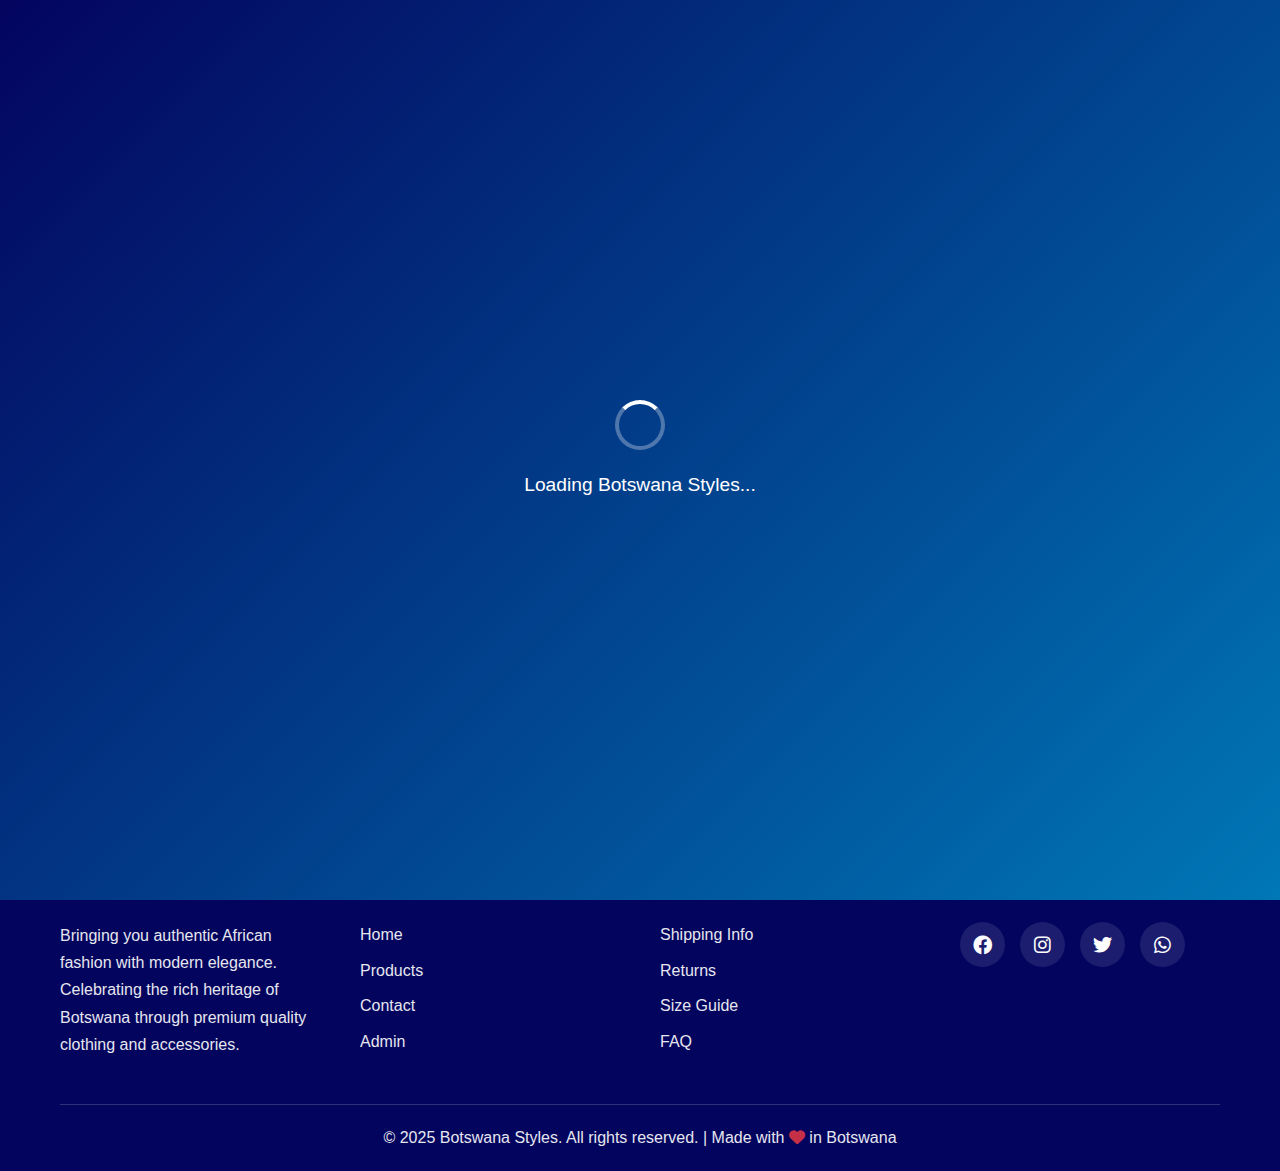
<file: contact.html>
<!DOCTYPE html>
<html lang="en">
<head>
    <meta charset="UTF-8" />
    <meta name="viewport" content="width=device-width, initial-scale=1.0"/>
    <title>Botswana Styles - Contact Us</title>
    <link rel="stylesheet" href="styles.css"/>
    <link href="https://cdnjs.cloudflare.com/ajax/libs/font-awesome/6.0.0/css/all.min.css" rel="stylesheet">
    <meta name="description" content="Get in touch with Botswana Styles. Contact us for inquiries about our authentic African fashion and services.">
</head>
<body>
    <div class="loading-overlay" id="loading-overlay">
        <div class="loading-spinner"></div>
        <p>Loading Botswana Styles...</p>
    </div>

    <header class="header">
        <div class="container">
            <div class="header-content">
                <div class="logo">
                    <h1><i class="fas fa-gem"></i> Botswana Styles</h1>
                    <span class="tagline">Authentic African Fashion</span>
                </div>
                                
                <nav class="nav-desktop">
                     <ul>
                        <li><a href="index.html" class="nav-link">Home</a></li>
                        <li><a href="products.html" class="nav-link">Products</a></li>
                        <li><a href="about.html" class="nav-link">About Us</a></li>
                        <li><a href="contact.html" class="nav-link">Contact</a></li>
                        <li><a href="feedback.html" class="nav-link active">Feedback</a></li>
                        <li><a href="admin.html" class="nav-link">Admin</a></li>
                    </ul>
                </nav>

                <div class="header-actions">
                    <button class="cart-btn" onclick="toggleCart()" aria-label="Shopping Cart">
                        <i class="fas fa-shopping-cart"></i>
                        <span class="cart-count" id="cart-count">0</span>
                    </button>
                    <button class="mobile-menu-btn" onclick="toggleMobileMenu()" aria-label="Menu">
                        <i class="fas fa-bars"></i>
                    </button>
                </div>
            </div>

            <nav class="nav-mobile" id="nav-mobile">
                <ul>
                    <li><a href="index.html" class="nav-link" onclick="closeMobileMenu()">Home</a></li>
                    <li><a href="products.html" class="nav-link" onclick="closeMobileMenu()">Products</a></li>
                    <li><a href="contact.html" class="nav-link" onclick="closeMobileMenu()">Contact</a></li>
                    <li><a href="admin.html" class="nav-link" onclick="closeMobileMenu()">Admin</a></li>
                </ul>
            </nav>
        </div>
    </header>

    <main>
        <section id="contact" class="contact-section">
            <div class="container">
                <div class="contact-grid">
                    <div class="contact-info">
                        <h3><i class="fas fa-phone"></i> Get in Touch</h3>
                        <p>We're here to help with any questions about our products or services.</p>
                                                <div class="contact-item">
                            <i class="fas fa-map-marker-alt"></i>
                            <div>
                                <h4>Location</h4>
                                <p>Gaborone, Botswana<br>Central Business District</p>
                            </div>
                        </div>
                                                <div class="contact-item">
                            <i class="fas fa-envelope"></i>
                            <div>
                                <h4>Email</h4>
                                <p>info@botswanastyles.co.bw<br>support@botswanastyles.co.bw</p>
                            </div>
                        </div>
                                                <div class="contact-item">
                            <i class="fas fa-phone"></i>
                            <div>
                                <h4>Phone</h4>
                                <p>+267 71234567<br>+267 72345678</p>
                            </div>
                        </div>
                                                <div class="social-links">
                            <a href="#" aria-label="Facebook"><i class="fab fa-facebook"></i></a>
                            <a href="#" aria-label="Instagram"><i class="fab fa-instagram"></i></a>
                            <a href="#" aria-label="Twitter"><i class="fab fa-twitter"></i></a>
                            <a href="#" aria-label="WhatsApp"><i class="fab fa-whatsapp"></i></a>
                        </div>
                    </div>
                                        <div class="contact-form">
                        <h4>Send us a Message</h4>
                        <form onsubmit="sendMessage(event)">
                            <div class="form-group">
                                <input type="text" placeholder="Your Name" required>
                            </div>
                            <div class="form-group">
                                <input type="email" placeholder="Your Email" required>
                            </div>
                            <div class="form-group">
                                <input type="text" placeholder="Subject" required>
                            </div>
                            <div class="form-group">
                                <textarea placeholder="Your Message" rows="5" required></textarea>
                            </div>
                            <button type="submit" class="send-btn">
                                <i class="fas fa-paper-plane"></i> Send Message
                            </button>
                        </form>
                    </div>
                </div>
            </div>
        </section>
    </main>

    <footer class="footer">
        <div class="container">
            <div class="footer-content">
                <div class="footer-section">
                    <h4>Botswana Styles</h4>
                    <p>Bringing you authentic African fashion with modern elegance. Celebrating the rich heritage of Botswana through premium quality clothing and accessories.</p>
                </div>
                                
                <div class="footer-section">
                    <h4>Quick Links</h4>
                    <ul>
                        <li><a href="index.html">Home</a></li>
                        <li><a href="products.html">Products</a></li>
                        <li><a href="contact.html">Contact</a></li>
                        <li><a href="admin.html">Admin</a></li>
                    </ul>
                </div>
                                
                <div class="footer-section">
                    <h4>Customer Service</h4>
                    <ul>
                        <li><a href="#">Shipping Info</a></li>
                        <li><a href="#">Returns</a></li>
                        <li><a href="#">Size Guide</a></li>
                        <li><a href="#">FAQ</a></li>
                    </ul>
                </div>
                                
                <div class="footer-section">
                    <h4>Follow Us</h4>
                    <div class="social-links">
                        <a href="#" aria-label="Facebook"><i class="fab fa-facebook"></i></a>
                        <a href="#" aria-label="Instagram"><i class="fab fa-instagram"></i></a>
                        <a href="#" aria-label="Twitter"><i class="fab fa-twitter"></i></a>
                        <a href="#" aria-label="WhatsApp"><i class="fab fa-whatsapp"></i></a>
                    </div>
                </div>
            </div>
                        <div class="footer-bottom">
                <p>&copy; 2025 Botswana Styles. All rights reserved. | Made with <i class="fas fa-heart"></i> in Botswana</p>
            </div>
        </div>
    </footer>

    <div class="modal" id="success-modal">
        <div class="modal-content">
            <div class="modal-header success">
                <i class="fas fa-check-circle"></i>
                <h3>Success!</h3>
            </div>
            <div class="modal-body">
                <p id="success-message">Your action was completed successfully!</p>
            </div>
            <div class="modal-footer">
                <button onclick="closeModal('success-modal')" class="btn-primary">OK</button>
            </div>
        </div>
    </div>

    <div class="modal" id="error-modal">
        <div class="modal-content">
            <div class="modal-header error">
                <i class="fas fa-exclamation-circle"></i>
                <h3>Error</h3>
            </div>
            <div class="modal-body">
                <p id="error-message">An error occurred. Please try again.</p>
            </div>
            <div class="modal-footer">
                <button onclick="closeModal('error-modal')" class="btn-primary">OK</button>
            </div>
        </div>
    </div>

    <script src="script.js"></script>
    <script>
        // Highlight active navigation link
        document.addEventListener('DOMContentLoaded', function() {
            const currentPath = window.location.pathname.split('/').pop();
            document.querySelectorAll('.nav-link').forEach(link => {
                if (link.getAttribute('href') === currentPath) {
                    link.classList.add('active');
                } else {
                    link.classList.remove('active');
                }
            });
        });
    </script>
</body>
</html>
</file>
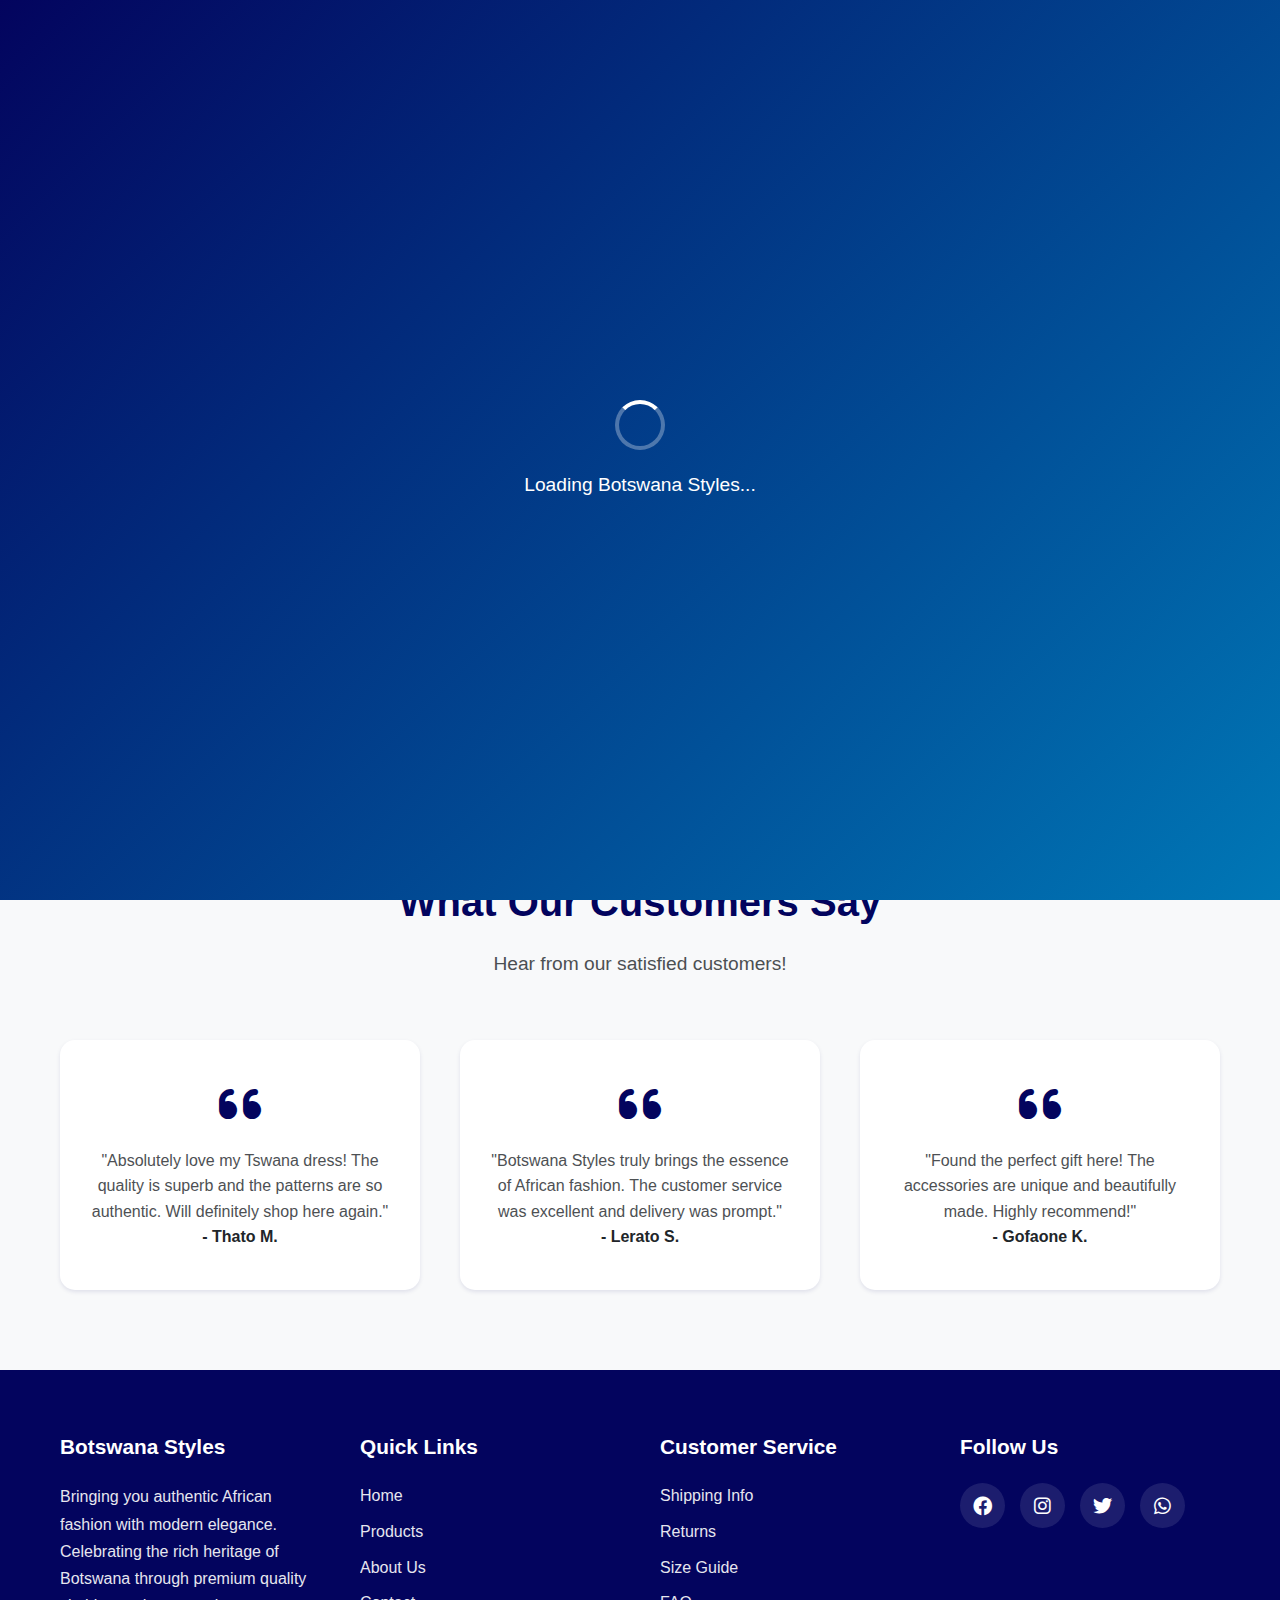
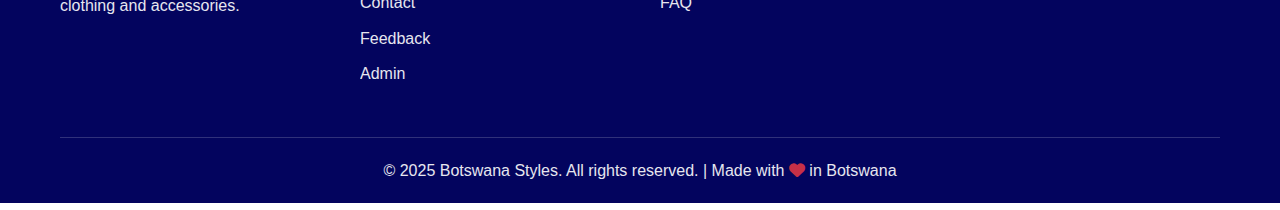
<file: feedback.html>
<!DOCTYPE html>
<html lang="en">
<head>
    <meta charset="UTF-8" />
    <meta name="viewport" content="width=device-width, initial-scale=1.0"/>
    <title>Botswana Styles - Feedback</title>
    <link rel="stylesheet" href="styles.css"/>
    <link href="https://cdnjs.cloudflare.com/ajax/libs/font-awesome/6.0.0/css/all.min.css" rel="stylesheet">
    <meta name="description" content="Share your feedback with Botswana Styles. Your thoughts help us improve our authentic African fashion and services.">
</head>
<body>
    <div class="loading-overlay" id="loading-overlay">
        <div class="loading-spinner"></div>
        <p>Loading Botswana Styles...</p>
    </div>

    <header class="header">
        <div class="container">
            <div class="header-content">
                <div class="logo">
                    <h1><i class="fas fa-gem"></i> Botswana Styles</h1>
                    <span class="tagline">Authentic African Fashion</span>
                </div>
                                
                <nav class="nav-desktop">
                    <ul>
                        <li><a href="index.html" class="nav-link">Home</a></li>
                        <li><a href="products.html" class="nav-link">Products</a></li>
                        <li><a href="about.html" class="nav-link">About Us</a></li>
                        <li><a href="contact.html" class="nav-link">Contact</a></li>
                        <li><a href="feedback.html" class="nav-link active">Feedback</a></li>
                        <li><a href="admin.html" class="nav-link">Admin</a></li>
                    </ul>
                </nav>

                <div class="header-actions">
                    <button class="cart-btn" onclick="toggleCart()" aria-label="Shopping Cart">
                        <i class="fas fa-shopping-cart"></i>
                        <span class="cart-count" id="cart-count">0</span>
                    </button>
                    <button class="mobile-menu-btn" onclick="toggleMobileMenu()" aria-label="Menu">
                        <i class="fas fa-bars"></i>
                    </button>
                </div>
            </div>

            <nav class="nav-mobile" id="nav-mobile">
                <ul>
                    <li><a href="index.html" class="nav-link" onclick="closeMobileMenu()">Home</a></li>
                    <li><a href="products.html" class="nav-link" onclick="closeMobileMenu()">Products</a></li>
                    <li><a href="about.html" class="nav-link" onclick="closeMobileMenu()">About Us</a></li>
                    <li><a href="contact.html" class="nav-link" onclick="closeMobileMenu()">Contact</a></li>
                    <li><a href="feedback.html" class="nav-link" onclick="closeMobileMenu()">Feedback</a></li>
                    <li><a href="admin.html" class="nav-link" onclick="closeMobileMenu()">Admin</a></li>
                </ul>
            </nav>
        </div>
    </header>

    <main>
        <section class="hero-small">
            <div class="container">
                <h2>Share Your Feedback</h2>
                <p>We value your thoughts and suggestions to improve our services.</p>
            </div>
        </section>

        <section class="contact-section">
            <div class="container">
                <div class="contact-grid">
                    <div class="contact-info">
                        <h3><i class="fas fa-comment-dots"></i> How Can We Improve?</h3>
                        <p>Your feedback is vital in helping us enhance your shopping experience and our product offerings. Please use the form to share your thoughts.</p>
                        <p>Whether it's a suggestion, a compliment, or a concern, we're eager to hear from you.</p>
                        <div class="contact-item">
                            <i class="fas fa-envelope"></i>
                            <div>
                                <h4>Direct Email</h4>
                                <p>feedback@botswanastyles.co.bw</p>
                            </div>
                        </div>
                    </div>
                                        <div class="contact-form">
                        <h4>Submit Your Feedback</h4>
                        <form onsubmit="submitFeedback(event)">
                            <div class="form-group">
                                <input type="text" placeholder="Your Name (Optional)">
                            </div>
                            <div class="form-group">
                                <input type="email" placeholder="Your Email (Optional)">
                            </div>
                            <div class="form-group">
                                <select>
                                    <option value="">Select Feedback Type</option>
                                    <option value="product">Product Suggestion</option>
                                    <option value="service">Customer Service Experience</option>
                                    <option value="website">Website Usability</option>
                                    <option value="general">General Comment</option>
                                    <option value="complaint">Complaint</option>
                                </select>
                            </div>
                            <div class="form-group">
                                <textarea placeholder="Your Feedback Message" rows="7" required></textarea>
                            </div>
                            <button type="submit" class="send-btn">
                                <i class="fas fa-paper-plane"></i> Send Feedback
                            </button>
                        </form>
                    </div>
                </div>
            </div>
        </section>

        <section class="features content-section bg-light">
            <div class="container">
                <div class="section-header">
                    <h3>What Our Customers Say</h3>
                    <p>Hear from our satisfied customers!</p>
                </div>
                <div class="features-grid testimonials-grid">
                    <div class="feature-card testimonial-card">
                        <i class="fas fa-quote-left"></i>
                        <p>"Absolutely love my Tswana dress! The quality is superb and the patterns are so authentic. Will definitely shop here again."</p>
                        <h4>- Thato M.</h4>
                    </div>
                    <div class="feature-card testimonial-card">
                        <i class="fas fa-quote-left"></i>
                        <p>"Botswana Styles truly brings the essence of African fashion. The customer service was excellent and delivery was prompt."</p>
                        <h4>- Lerato S.</h4>
                    </div>
                    <div class="feature-card testimonial-card">
                        <i class="fas fa-quote-left"></i>
                        <p>"Found the perfect gift here! The accessories are unique and beautifully made. Highly recommend!"</p>
                        <h4>- Gofaone K.</h4>
                    </div>
                </div>
            </div>
        </section>
    </main>

    <footer class="footer">
        <div class="container">
            <div class="footer-content">
                <div class="footer-section">
                    <h4>Botswana Styles</h4>
                    <p>Bringing you authentic African fashion with modern elegance. Celebrating the rich heritage of Botswana through premium quality clothing and accessories.</p>
                </div>
                                
                <div class="footer-section">
                    <h4>Quick Links</h4>
                    <ul>
                        <li><a href="index.html">Home</a></li>
                        <li><a href="products.html">Products</a></li>
                        <li><a href="about.html">About Us</a></li>
                        <li><a href="contact.html">Contact</a></li>
                        <li><a href="feedback.html">Feedback</a></li>
                        <li><a href="admin.html">Admin</a></li>
                    </ul>
                </div>
                                
                <div class="footer-section">
                    <h4>Customer Service</h4>
                    <ul>
                        <li><a href="#">Shipping Info</a></li>
                        <li><a href="#">Returns</a></li>
                        <li><a href="#">Size Guide</a></li>
                        <li><a href="#">FAQ</a></li>
                    </ul>
                </div>
                                
                <div class="footer-section">
                    <h4>Follow Us</h4>
                    <div class="social-links">
                        <a href="#" aria-label="Facebook"><i class="fab fa-facebook"></i></a>
                        <a href="#" aria-label="Instagram"><i class="fab fa-instagram"></i></a>
                        <a href="#" aria-label="Twitter"><i class="fab fa-twitter"></i></a>
                        <a href="#" aria-label="WhatsApp"><i class="fab fa-whatsapp"></i></a>
                    </div>
                </div>
            </div>
                        <div class="footer-bottom">
                <p>&copy; 2025 Botswana Styles. All rights reserved. | Made with <i class="fas fa-heart"></i> in Botswana</p>
            </div>
        </div>
    </footer>

    <div class="modal" id="success-modal">
        <div class="modal-content">
            <div class="modal-header success">
                <i class="fas fa-check-circle"></i>
                <h3>Success!</h3>
            </div>
            <div class="modal-body">
                <p id="success-message">Your action was completed successfully!</p>
            </div>
            <div class="modal-footer">
                <button onclick="closeModal('success-modal')" class="btn-primary">OK</button>
            </div>
        </div>
    </div>

    <div class="modal" id="error-modal">
        <div class="modal-content">
            <div class="modal-header error">
                <i class="fas fa-exclamation-circle"></i>
                <h3>Error</h3>
            </div>
            <div class="modal-body">
                <p id="error-message">An error occurred. Please try again.</p>
            </div>
            <div class="modal-footer">
                <button onclick="closeModal('error-modal')" class="btn-primary">OK</button>
            </div>
        </div>
    </div>

    <script src="script.js"></script>
    <script>
        // Highlight active navigation link
        document.addEventListener('DOMContentLoaded', function() {
            const currentPath = window.location.pathname.split('/').pop();
            document.querySelectorAll('.nav-link').forEach(link => {
                if (link.getAttribute('href') === currentPath) {
                    link.classList.add('active');
                } else {
                    link.classList.remove('active');
                }
            });
        });

        // Placeholder for feedback submission
        function submitFeedback(event) {
            event.preventDefault();
            // In a real application, you would send this form data to a backend server.
            showModal('success-modal', 'Thank you for your feedback! We appreciate your input.');
            event.target.reset(); // Clear the form
        }
    </script>
</body>
</html>
</file>
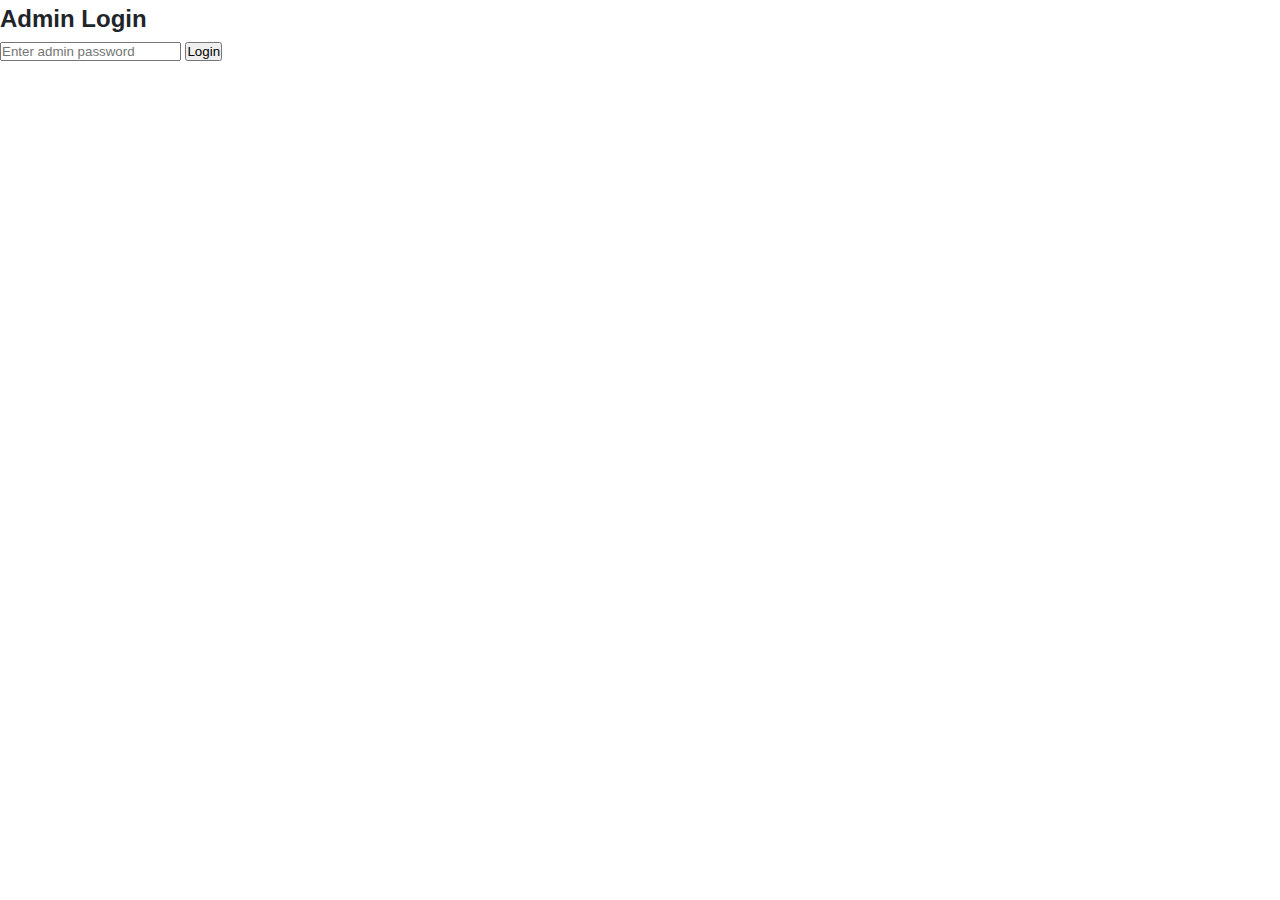
<file: login.html>
<!DOCTYPE html>
<html lang="en">
<head>
  <meta charset="UTF-8">
  <title>Admin Login</title>
  <link rel="stylesheet" href="styles.css" />
</head>
<body>
  <main class="login-box">
    <h2>Admin Login</h2>
    <form onsubmit="login(event)">
      <input type="password" id="admin-password" placeholder="Enter admin password" required />
      <button type="submit">Login</button>
    </form>
  </main>

  <script>
    function login(event) {
      event.preventDefault();
      const password = document.getElementById('admin-password').value;
      if (password === 'admin123') {
        localStorage.setItem("isAdmin", "true");
        window.location.href = "admin.html";
      } else {
        alert("Incorrect password!");
      }
    }
  </script>
</body>
</html>
</file>
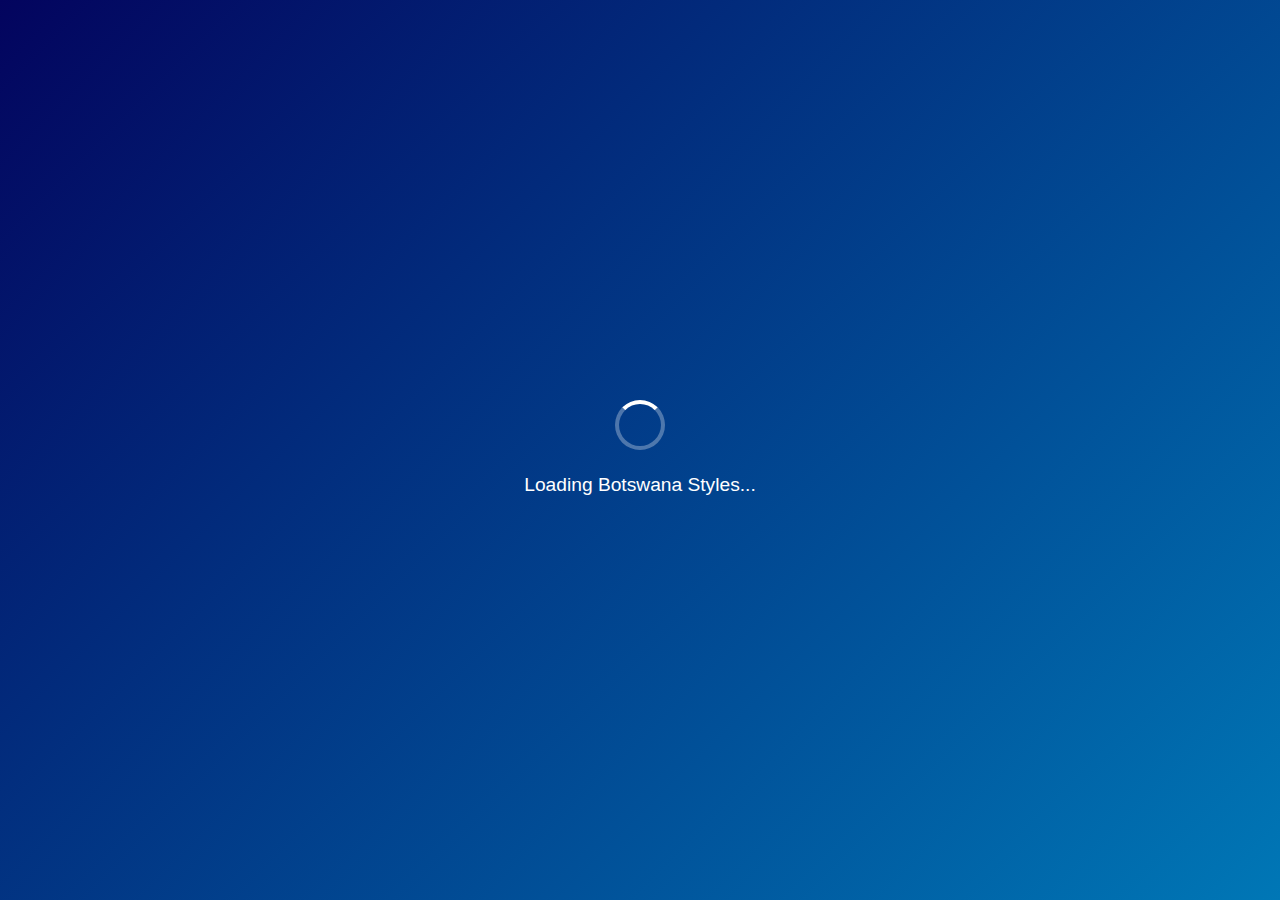
<file: products.html>
<!DOCTYPE html>
<html lang="en">
<head>
    <meta charset="UTF-8" />
    <meta name="viewport" content="width=device-width, initial-scale=1.0"/>
    <title>Botswana Styles - Our Products</title>
    <link rel="stylesheet" href="styles.css"/>
    <link href="https://cdnjs.cloudflare.com/ajax/libs/font-awesome/6.0.0/css/all.min.css" rel="stylesheet">
    <meta name="description" content="Browse our premium collection of traditional and modern African wear, accessories, and quality clothing from Botswana.">
</head>
<body>
    <div class="loading-overlay" id="loading-overlay">
        <div class="loading-spinner"></div>
        <p>Loading Botswana Styles...</p>
    </div>

    <header class="header">
        <div class="container">
            <div class="header-content">
                <div class="logo">
                    <h1><i class="fas fa-gem"></i> Botswana Styles</h1>
                    <span class="tagline">Authentic African Fashion</span>
                </div>
                                
                <nav class="nav-desktop">
                    <ul>
                        <li><a href="index.html" class="nav-link">Home</a></li>
                        <li><a href="products.html" class="nav-link active">Products</a></li>
                        <li><a href="about.html" class="nav-link">About Us</a></li>
                        <li><a href="contact.html" class="nav-link">Contact</a></li>
                        <li><a href="feedback.html" class="nav-link">Feedback</a></li>
                        <li><a href="admin.html" class="nav-link">Admin</a></li>
                    </ul>
                </nav>

                <div class="header-actions">
                    <button class="cart-btn" onclick="toggleCart()" aria-label="Shopping Cart">
                        <i class="fas fa-shopping-cart"></i>
                        <span class="cart-count" id="cart-count">0</span>
                    </button>
                    <button class="mobile-menu-btn" onclick="toggleMobileMenu()" aria-label="Menu">
                        <i class="fas fa-bars"></i>
                    </button>
                </div>
            </div>

            <nav class="nav-mobile" id="nav-mobile">
                <ul>
                    <li><a href="index.html" class="nav-link" onclick="closeMobileMenu()">Home</a></li>
                    <li><a href="products.html" class="nav-link" onclick="closeMobileMenu()">Products</a></li>
                    <li><a href="about.html" class="nav-link" onclick="closeMobileMenu()">About Us</a></li>
                    <li><a href="contact.html" class="nav-link" onclick="closeMobileMenu()">Contact</a></li>
                    <li><a href="feedback.html" class="nav-link" onclick="closeMobileMenu()">Feedback</a></li>
                    <li><a href="admin.html" class="nav-link" onclick="closeMobileMenu()">Admin</a></li>
                </ul>
            </nav>
        </div>
    </header>

    <main>
        <section class="filter-section">
            <div class="container">
                <div class="filter-header">
                    <h3>Filter Products</h3>
                    <div class="filter-controls">
                        <select id="categoryFilter" onchange="filterProducts()" class="filter-select">
                            <option value="all">All Categories</option>
                            <option value="clothing">Traditional Clothing</option>
                            <option value="accessories">Accessories</option>
                            <option value="modern">Modern Wear</option>
                        </select>
                        <div class="view-toggle">
                            <button class="view-btn active" onclick="toggleView('grid')" data-view="grid">
                                <i class="fas fa-th"></i>
                            </button>
                            <button class="view-btn" onclick="toggleView('list')" data-view="list">
                                <i class="fas fa-list"></i>
                            </button>
                        </div>
                    </div>
                </div>
            </div>
        </section>

        <section id="products" class="product-section">
            <div class="container">
                <div class="section-header">
                    <h3>Our Complete Collection</h3>
                    <p>Explore all authentic Botswana fashion pieces.</p>
                </div>
                                
                <div class="product-grid" id="product-list">
                    </div>

                <div class="loading-products" id="loading-products" style="display: none;">
                    <div class="loading-spinner-small"></div>
                    <p>Loading products...</p>
                </div>
            </div>
        </section>

        <section class="cart-section" id="cart-section">
            <div class="cart-overlay" onclick="toggleCart()"></div>
            <div class="cart-sidebar">
                <div class="cart-header">
                    <h3><i class="fas fa-shopping-cart"></i> Your Cart</h3>
                    <button class="close-cart" onclick="toggleCart()">
                        <i class="fas fa-times"></i>
                    </button>
                </div>
                                
                <div class="cart-content">
                    <div class="cart-items" id="cart-items">
                        <div class="empty-cart">
                            <i class="fas fa-shopping-cart"></i>
                            <p>Your cart is empty</p>
                            <button onclick="toggleCart()" class="continue-shopping">Continue Shopping</button>
                        </div>
                    </div>
                                        <div class="cart-footer" id="cart-footer" style="display: none;">
                        <div class="cart-total">
                            <span>Total: P<span id="cart-total">0.00</span></span>
                        </div>
                        <button class="checkout-btn" onclick="showCheckout()">
                            <i class="fas fa-credit-card"></i> Proceed to Checkout
                        </button>
                    </div>
                </div>
            </div>
        </section>

        <section class="checkout-section" id="checkout-section">
            <div class="checkout-overlay" onclick="hideCheckout()"></div>
            <div class="checkout-modal">
                <div class="checkout-header">
                    <h3><i class="fas fa-credit-card"></i> Checkout</h3>
                    <button class="close-checkout" onclick="hideCheckout()">
                        <i class="fas fa-times"></i>
                    </button>
                </div>
                                
                <div class="checkout-content">
                    <form id="checkout-form" onsubmit="submitOrder(event)">
                        <div class="form-group">
                            <label for="fullName">Full Name *</label>
                            <input type="text" id="fullName" name="fullName" placeholder="Enter your full name" required />
                        </div>
                                                <div class="form-group">
                            <label for="email">Email Address *</label>
                            <input type="email" id="email" name="email" placeholder="Enter your email" required />
                        </div>
                                                <div class="form-group">
                            <label for="phone">Phone Number *</label>
                            <input type="tel" id="phone" name="phone" placeholder="+267 XX XXX XXX" required />
                        </div>
                                                <div class="form-group">
                            <label for="address">Delivery Address *</label>
                            <textarea id="address" name="address" placeholder="Enter your complete delivery address" required></textarea>
                        </div>
                                                <div class="form-group">
                            <label for="paymentMethod">Payment Method *</label>
                            <select id="paymentMethod" name="paymentMethod" required>
                                <option value="">Select Payment Method</option>
                                <option value="credit">Credit Card</option>
                                <option value="mobile">Mobile Money (Orange/Mascom)</option>
                                <option value="bank">Bank Transfer</option>
                            </select>
                        </div>
                                                <div class="order-summary">
                            <h4>Order Summary</h4>
                            <div id="checkout-items"></div>
                            <div class="total-row">
                                <span>Total: P<span id="checkout-total">0.00</span></span>
                            </div>
                        </div>
                                                <button type="submit" class="pay-btn">
                            <i class="fas fa-lock"></i> Place Order - P<span id="final-total">0.00</span>
                        </button>
                    </form>
                </div>
            </div>
        </section>
    </main>

    <footer class="footer">
        <div class="container">
            <div class="footer-content">
                <div class="footer-section">
                    <h4>Botswana Styles</h4>
                    <p>Bringing you authentic African fashion with modern elegance. Celebrating the rich heritage of Botswana through premium quality clothing and accessories.</p>
                </div>
                                
                <div class="footer-section">
                    <h4>Quick Links</h4>
                    <ul>
                        <li><a href="index.html">Home</a></li>
                        <li><a href="products.html">Products</a></li>
                        <li><a href="about.html">About Us</a></li>
                        <li><a href="contact.html">Contact</a></li>
                        <li><a href="feedback.html">Feedback</a></li>
                        <li><a href="admin.html">Admin</a></li>
                    </ul>
                </div>
                                
                <div class="footer-section">
                    <h4>Customer Service</h4>
                    <ul>
                        <li><a href="#">Shipping Info</a></li>
                        <li><a href="#">Returns</a></li>
                        <li><a href="#">Size Guide</a></li>
                        <li><a href="#">FAQ</a></li>
                    </ul>
                </div>
                                
                <div class="footer-section">
                    <h4>Follow Us</h4>
                    <div class="social-links">
                        <a href="#" aria-label="Facebook"><i class="fab fa-facebook"></i></a>
                        <a href="#" aria-label="Instagram"><i class="fab fa-instagram"></i></a>
                        <a href="#" aria-label="Twitter"><i class="fab fa-twitter"></i></a>
                        <a href="#" aria-label="WhatsApp"><i class="fab fa-whatsapp"></i></a>
                    </div>
                </div>
            </div>
                        <div class="footer-bottom">
                <p>&copy; 2025 Botswana Styles. All rights reserved. | Made with <i class="fas fa-heart"></i> in Botswana</p>
            </div>
        </div>
    </footer>

    <div class="modal" id="success-modal">
        <div class="modal-content">
            <div class="modal-header success">
                <i class="fas fa-check-circle"></i>
                <h3>Success!</h3>
            </div>
            <div class="modal-body">
                <p id="success-message">Your action was completed successfully!</p>
            </div>
            <div class="modal-footer">
                <button onclick="closeModal('success-modal')" class="btn-primary">OK</button>
            </div>
        </div>
    </div>

    <div class="modal" id="error-modal">
        <div class="modal-content">
            <div class="modal-header error">
                <i class="fas fa-exclamation-circle"></i>
                <h3>Error</h3>
            </div>
            <div class="modal-body">
                <p id="error-message">An error occurred. Please try again.</p>
            </div>
            <div class="modal-footer">
                <button onclick="closeModal('error-modal')" class="btn-primary">OK</button>
            </div>
        </div>
    </div>

    <script src="script.js"></script>
    <script>
        // Highlight active navigation link
        document.addEventListener('DOMContentLoaded', function() {
            const currentPath = window.location.pathname.split('/').pop();
            document.querySelectorAll('.nav-link').forEach(link => {
                if (link.getAttribute('href') === currentPath) {
                    link.classList.add('active');
                } else {
                    link.classList.remove('active');
                }
            });
            // Call renderProducts and filterProducts for the product page
            renderProducts();
            filterProducts();
        });
    </script>
</body>
</html>
</file>
<file: styles.css>
/* CSS Custom Properties */
:root {
  --primary-color: #03045E;
  --secondary-color: #FFFFFF;
  --accent-color: #0077B6;
  --success-color: #28A745;
  --error-color: #DC3545;
  --warning-color: #FFC107;
  --dark-color: #212529;
  --light-color: #F8F9FA;
  --border-color: #DEE2E6;
  --shadow-light: 0 2px 4px rgba(3, 4, 94, 0.1);
  --shadow-medium: 0 4px 6px rgba(3, 4, 94, 0.15);
  --shadow-heavy: 0 10px 25px rgba(3, 4, 94, 0.2);
  --border-radius: 8px;
  --transition: all 0.3s ease;
  --max-width: 1200px;
  --header-height: 80px;
}

/* Reset & Base Styles */
* {
  margin: 0;
  padding: 0;
  box-sizing: border-box;
}

html {
  scroll-behavior: smooth;
}

body {
  font-family: 'Segoe UI', Tahoma, Geneva, Verdana, sans-serif;
  line-height: 1.6;
  color: var(--dark-color);
  background-color: var(--secondary-color);
  overflow-x: hidden;
}

.container {
  max-width: var(--max-width);
  margin: 0 auto;
  padding: 0 20px;
}

img {
  max-width: 100%;
  height: auto;
  display: block;
}

/* Loading Overlay */
.loading-overlay {
  position: fixed;
  top: 0;
  left: 0;
  width: 100%;
  height: 100%;
  background: linear-gradient(135deg, var(--primary-color), var(--accent-color));
  display: flex;
  flex-direction: column;
  justify-content: center;
  align-items: center;
  z-index: 9999;
  transition: opacity 0.5s ease;
}

.loading-spinner {
  width: 50px;
  height: 50px;
  border: 4px solid rgba(255, 255, 255, 0.3);
  border-top: 4px solid var(--secondary-color);
  border-radius: 50%;
  animation: spin 1s linear infinite;
  margin-bottom: 20px;
}

.loading-overlay p {
  color: var(--secondary-color);
  font-size: 1.2rem;
  font-weight: 500;
}

@keyframes spin {
  0% { transform: rotate(0deg); }
  100% { transform: rotate(360deg); }
}

/* Header Styles */
.header {
  background: var(--secondary-color);
  box-shadow: var(--shadow-medium);
  position: fixed;
  top: 0;
  left: 0;
  right: 0;
  z-index: 1000;
  height: var(--header-height);
}

.header-content {
  display: flex;
  justify-content: space-between;
  align-items: center;
  height: var(--header-height);
}

.logo h1 {
  color: var(--primary-color);
  font-size: 1.8rem;
  font-weight: 700;
  margin-bottom: 4px;
}

.logo .tagline {
  color: var(--accent-color);
  font-size: 0.8rem;
  font-weight: 500;
  text-transform: uppercase;
  letter-spacing: 1px;
}

.nav-desktop ul {
  display: flex;
  list-style: none;
  gap: 30px;
}

.nav-link {
  text-decoration: none;
  color: var(--dark-color);
  font-weight: 500;
  padding: 8px 16px;
  border-radius: var(--border-radius);
  transition: var(--transition);
  position: relative;
}

.nav-link:hover,
.nav-link.active {
  color: var(--primary-color);
  background: rgba(3, 4, 94, 0.1);
}

.header-actions {
  display: flex;
  align-items: center;
  gap: 15px;
}

.cart-btn {
  background: var(--primary-color);
  color: var(--secondary-color);
  border: none;
  padding: 12px 16px;
  border-radius: var(--border-radius);
  cursor: pointer;
  position: relative;
  transition: var(--transition);
  display: flex;
  align-items: center;
  gap: 8px;
  font-size: 1rem;
}

.cart-btn:hover {
  background: var(--accent-color);
  transform: translateY(-2px);
}

.cart-count {
  background: var(--error-color);
  color: var(--secondary-color);
  border-radius: 50%;
  width: 20px;
  height: 20px;
  display: flex;
  align-items: center;
  justify-content: center;
  font-size: 0.8rem;
  font-weight: 600;
  position: absolute;
  top: -8px;
  right: -8px;
}

.mobile-menu-btn {
  display: none;
  background: none;
  border: none;
  font-size: 1.5rem;
  color: var(--primary-color);
  cursor: pointer;
}

.nav-mobile {
  display: none;
  background: var(--secondary-color);
  border-top: 1px solid var(--border-color);
  padding: 20px 0;
}

.nav-mobile ul {
  list-style: none;
}

.nav-mobile li {
  margin-bottom: 10px;
}

/* Hero Section */
.hero {
  margin-top: var(--header-height);
  background: linear-gradient(135deg, var(--primary-color), var(--accent-color));
  color: var(--secondary-color);
  padding: 80px 0;
  min-height: 70vh;
  display: flex;
  align-items: center;
}

.hero-content {
  display: grid;
  grid-template-columns: 1fr 1fr;
  gap: 60px;
  align-items: center;
  max-width: var(--max-width);
  margin: 0 auto;
  padding: 0 20px;
}

.hero-text h2 {
  font-size: 3.5rem;
  font-weight: 700;
  margin-bottom: 20px;
  line-height: 1.2;
}

.hero-text p {
  font-size: 1.3rem;
  margin-bottom: 30px;
  opacity: 0.9;
  line-height: 1.6;
}

.cta-btn {
  background: var(--secondary-color);
  color: var(--primary-color);
  border: none;
  padding: 16px 32px;
  font-size: 1.1rem;
  font-weight: 600;
  border-radius: var(--border-radius);
  cursor: pointer;
  transition: var(--transition);
  display: inline-flex;
  align-items: center;
  gap: 10px;
}

.cta-btn:hover {
  transform: translateY(-3px);
  box-shadow: var(--shadow-heavy);
}

.hero-image {
  position: relative;
}

.hero-image img {
  width: 100%;
  height: 400px;
  object-fit: cover;
  border-radius: 20px;
  box-shadow: var(--shadow-heavy);
}

/* Features Section */
.features {
  padding: 80px 0;
  background: var(--light-color);
}

.features-grid {
  display: grid;
  grid-template-columns: repeat(auto-fit, minmax(300px, 1fr));
  gap: 40px;
}

.feature-card {
  background: var(--secondary-color);
  padding: 40px 30px;
  border-radius: 15px;
  text-align: center;
  box-shadow: var(--shadow-light);
  transition: var(--transition);
}

.feature-card:hover {
  transform: translateY(-10px);
  box-shadow: var(--shadow-heavy);
}

.feature-card i {
  font-size: 3rem;
  color: var(--primary-color);
  margin-bottom: 20px;
}

.feature-card h3 {
  font-size: 1.5rem;
  color: var(--primary-color);
  margin-bottom: 15px;
  font-weight: 600;
}

.feature-card p {
  color: var(--dark-color);
  opacity: 0.8;
}

/* Filter Section */
.filter-section {
  padding: 40px 0;
  background: var(--secondary-color);
  border-bottom: 1px solid var(--border-color);
}

.filter-header {
  display: flex;
  justify-content: space-between;
  align-items: center;
  gap: 20px;
}

.filter-header h3 {
  color: var(--primary-color);
  font-size: 1.5rem;
  font-weight: 600;
}

.filter-controls {
  display: flex;
  align-items: center;
  gap: 20px;
}

.filter-select {
  padding: 12px 16px;
  border: 2px solid var(--border-color);
  border-radius: var(--border-radius);
  background: var(--secondary-color);
  color: var(--dark-color);
  font-size: 1rem;
  cursor: pointer;
  transition: var(--transition);
  min-width: 200px;
}

.filter-select:focus {
  outline: none;
  border-color: var(--primary-color);
}

.view-toggle {
  display: flex;
  gap: 5px;
  background: var(--light-color);
  border-radius: var(--border-radius);
  padding: 4px;
}

.view-btn {
  background: none;
  border: none;
  padding: 8px 12px;
  border-radius: 4px;
  cursor: pointer;
  color: var(--dark-color);
  transition: var(--transition);
}

.view-btn.active,
.view-btn:hover {
  background: var(--primary-color);
  color: var(--secondary-color);
}

/* Product Section */
.product-section {
  padding: 80px 0;
  background: var(--secondary-color);
}

.section-header {
  text-align: center;
  margin-bottom: 60px;
}

.section-header h3 {
  font-size: 2.5rem;
  color: var(--primary-color);
  margin-bottom: 15px;
  font-weight: 700;
}

.section-header p {
  font-size: 1.2rem;
  color: var(--dark-color);
  opacity: 0.8;
}

.product-grid {
  display: grid;
  grid-template-columns: repeat(auto-fill, minmax(280px, 1fr));
  gap: 30px;
}

.product-card {
  background: var(--secondary-color);
  border-radius: 15px;
  overflow: hidden;
  box-shadow: var(--shadow-light);
  transition: var(--transition);
  position: relative;
}

.product-card:hover {
  transform: translateY(-10px);
  box-shadow: var(--shadow-heavy);
}

.product-image {
  position: relative;
  overflow: hidden;
  height: 250px;
}

.product-image img {
  width: 100%;
  height: 100%;
  object-fit: cover;
  transition: var(--transition);
}

.product-card:hover .product-image img {
  transform: scale(1.1);
}

.product-badge {
  position: absolute;
  top: 15px;
  left: 15px;
  background: var(--primary-color);
  color: var(--secondary-color);
  padding: 5px 12px;
  border-radius: 20px;
  font-size: 0.8rem;
  font-weight: 600;
  text-transform: uppercase;
}

.product-info {
  padding: 25px;
}

.product-name {
  font-size: 1.3rem;
  font-weight: 600;
  color: var(--primary-color);
  margin-bottom: 10px;
}

.product-description {
  color: var(--dark-color);
  opacity: 0.8;
  margin-bottom: 20px;
  font-size: 0.95rem;
  line-height: 1.5;
}

.product-footer {
  display: flex;
  justify-content: space-between;
  align-items: center;
}

.product-price {
  font-size: 1.5rem;
  font-weight: 700;
  color: var(--primary-color);
}

.add-to-cart-btn {
  background: var(--primary-color);
  color: var(--secondary-color);
  border: none;
  padding: 10px 20px;
  border-radius: var(--border-radius);
  cursor: pointer;
  font-weight: 600;
  transition: var(--transition);
  display: flex;
  align-items: center;
  gap: 8px;
}

.add-to-cart-btn:hover {
  background: var(--accent-color);
  transform: scale(1.05);
}

.add-to-cart-btn:disabled {
  background: var(--border-color);
  cursor: not-allowed;
  transform: none;
}

/* Loading States */
.loading-products {
  text-align: center;
  padding: 40px;
  color: var(--dark-color);
}

.loading-spinner-small {
  width: 30px;
  height: 30px;
  border: 3px solid var(--border-color);
  border-top: 3px solid var(--primary-color);
  border-radius: 50%;
  animation: spin 1s linear infinite;
  margin: 0 auto 15px;
}

/* Cart Sidebar */
.cart-section {
  position: fixed;
  top: 0;
  left: 0;
  width: 100%;
  height: 100%;
  z-index: 2000;
  display: none;
}

.cart-section.active {
  display: block;
}

.cart-overlay {
  position: absolute;
  top: 0;
  left: 0;
  width: 100%;
  height: 100%;
  background: rgba(0, 0, 0, 0.5);
  animation: fadeIn 0.3s ease;
}

.cart-sidebar {
  position: absolute;
  top: 0;
  right: 0;
  width: 400px;
  max-width: 90vw;
  height: 100%;
  background: var(--secondary-color);
  box-shadow: var(--shadow-heavy);
  display: flex;
  flex-direction: column;
  animation: slideInRight 0.3s ease;
}

.cart-header {
  padding: 25px;
  border-bottom: 1px solid var(--border-color);
  display: flex;
  justify-content: space-between;
  align-items: center;
  background: var(--light-color);
}

.cart-header h3 {
  color: var(--primary-color);
  font-size: 1.5rem;
  font-weight: 600;
  display: flex;
  align-items: center;
  gap: 10px;
}

.close-cart {
  background: none;
  border: none;
  font-size: 1.5rem;
  color: var(--dark-color);
  cursor: pointer;
  padding: 5px;
  transition: var(--transition);
}

.close-cart:hover {
  color: var(--error-color);
}

.cart-content {
  flex: 1;
  display: flex;
  flex-direction: column;
}

.cart-items {
  flex: 1;
  padding: 20px;
  overflow-y: auto;
}

.empty-cart {
  text-align: center;
  padding: 60px 20px;
  color: var(--dark-color);
}

.empty-cart i {
  font-size: 4rem;
  color: var(--border-color);
  margin-bottom: 20px;
}

.empty-cart p {
  font-size: 1.2rem;
  margin-bottom: 20px;
  opacity: 0.8;
}

.continue-shopping {
  background: var(--primary-color);
  color: var(--secondary-color);
  border: none;
  padding: 12px 24px;
  border-radius: var(--border-radius);
  cursor: pointer;
  font-weight: 600;
  transition: var(--transition);
}

.continue-shopping:hover {
  background: var(--accent-color);
}

.cart-item {
  display: flex;
  gap: 15px;
  padding: 15px 0;
  border-bottom: 1px solid var(--border-color);
}

.cart-item:last-child {
  border-bottom: none;
}

.cart-item-image {
  width: 80px;
  height: 80px;
  border-radius: var(--border-radius);
  overflow: hidden;
  flex-shrink: 0;
}

.cart-item-image img {
  width: 100%;
  height: 100%;
  object-fit: cover;
}

.cart-item-info {
  flex: 1;
}

.cart-item-name {
  font-weight: 600;
  color: var(--primary-color);
  margin-bottom: 5px;
}

.cart-item-price {
  color: var(--dark-color);
  font-weight: 600;
  margin-bottom: 10px;
}

.cart-item-controls {
  display: flex;
  align-items: center;
  gap: 10px;
}

.quantity-btn {
  background: var(--border-color);
  border: none;
  width: 30px;
  height: 30px;
  border-radius: 50%;
  cursor: pointer;
  display: flex;
  align-items: center;
  justify-content: center;
  transition: var(--transition);
}

.quantity-btn:hover {
  background: var(--primary-color);
  color: var(--secondary-color);
}

.quantity-input {
  width: 50px;
  text-align: center;
  border: 1px solid var(--border-color);
  border-radius: 4px;
  padding: 5px;
}

.remove-item {
  background: var(--error-color);
  color: var(--secondary-color);
  border: none;
  padding: 5px 8px;
  border-radius: 4px;
  cursor: pointer;
  font-size: 0.8rem;
  transition: var(--transition);
}

.remove-item:hover {
  background: #c82333;
}

.cart-footer {
  padding: 25px;
  border-top: 1px solid var(--border-color);
  background: var(--light-color);
}

.cart-total {
  font-size: 1.5rem;
  font-weight: 700;
  color: var(--primary-color);
  margin-bottom: 20px;
  text-align: center;
}

.checkout-btn {
  width: 100%;
  background: var(--primary-color);
  color: var(--secondary-color);
  border: none;
  padding: 15px;
  font-size: 1.1rem;
  font-weight: 600;
  border-radius: var(--border-radius);
  cursor: pointer;
  transition: var(--transition);
  display: flex;
  align-items: center;
  justify-content: center;
  gap: 10px;
}

.checkout-btn:hover {
  background: var(--accent-color);
  transform: translateY(-2px);
}

/* Checkout Modal */
.checkout-section {
  position: fixed;
  top: 0;
  left: 0;
  width: 100%;
  height: 100%;
  z-index: 3000;
  display: none;
}

.checkout-section.active {
  display: block;
}

.checkout-overlay {
  position: absolute;
  top: 0;
  left: 0;
  width: 100%;
  height: 100%;
  background: rgba(0, 0, 0, 0.7);
  animation: fadeIn 0.3s ease;
}

.checkout-modal {
  position: absolute;
  top: 50%;
  left: 50%;
  transform: translate(-50%, -50%);
  width: 600px;
  max-width: 90vw;
  max-height: 90vh;
  background: var(--secondary-color);
  border-radius: 15px;
  box-shadow: var(--shadow-heavy);
  overflow: hidden;
  animation: scaleIn 0.3s ease;
}

.checkout-header {
  padding: 25px;
  background: var(--primary-color);
  color: var(--secondary-color);
  display: flex;
  justify-content: space-between;
  align-items: center;
}

.checkout-header h3 {
  font-size: 1.5rem;
  font-weight: 600;
  display: flex;
  align-items: center;
  gap: 10px;
}

.close-checkout {
  background: none;
  border: none;
  color: var(--secondary-color);
  font-size: 1.5rem;
  cursor: pointer;
  padding: 5px;
  transition: var(--transition);
}

.close-checkout:hover {
  opacity: 0.7;
}

.checkout-content {
  padding: 30px;
  max-height: 70vh;
  overflow-y: auto;
}

.form-group {
  margin-bottom: 20px;
}

.form-group label {
  display: block;
  margin-bottom: 8px;
  font-weight: 600;
  color: var(--primary-color);
}

.form-group input,
.form-group select,
.form-group textarea {
  width: 100%;
  padding: 12px 16px;
  border: 2px solid var(--border-color);
  border-radius: var(--border-radius);
  font-size: 1rem;
  transition: var(--transition);
  background: var(--secondary-color);
}

.form-group input:focus,
.form-group select:focus,
.form-group textarea:focus {
  outline: none;
  border-color: var(--primary-color);
}

.form-group textarea {
  resize: vertical;
  min-height: 100px;
}

.order-summary {
  background: var(--light-color);
  padding: 20px;
  border-radius: var(--border-radius);
  margin: 20px 0;
}

.order-summary h4 {
  color: var(--primary-color);
  margin-bottom: 15px;
  font-weight: 600;
}

.checkout-item {
  display: flex;
  justify-content: space-between;
  align-items: center;
  padding: 8px 0;
  border-bottom: 1px solid var(--border-color);
}

.checkout-item:last-child {
  border-bottom: none;
}

.total-row {
  font-size: 1.3rem;
  font-weight: 700;
  color: var(--primary-color);
  text-align: center;
  margin-top: 15px;
  padding-top: 15px;
  border-top: 2px solid var(--border-color);
}

.pay-btn {
  width: 100%;
  background: var(--success-color);
  color: var(--secondary-color);
  border: none;
  padding: 15px;
  font-size: 1.2rem;
  font-weight: 600;
  border-radius: var(--border-radius);
  cursor: pointer;
  transition: var(--transition);
  display: flex;
  align-items: center;
  justify-content: center;
  gap: 10px;
  margin-top: 20px;
}

.pay-btn:hover {
  background: #218838;
  transform: translateY(-2px);
}

/* Tracking Section */
.tracking-section {
  padding: 80px 0;
  background: var(--light-color);
}

.tracking-content {
  display: grid;
  grid-template-columns: 2fr 1fr;
  gap: 60px;
  align-items: center;
}

.tracking-text h3 {
  color: var(--primary-color);
  font-size: 2rem;
  margin-bottom: 20px;
  font-weight: 600;
  display: flex;
  align-items: center;
  gap: 15px;
}

.tracking-text p {
  font-size: 1.1rem;
  margin-bottom: 30px;
  line-height: 1.7;
  color: var(--dark-color);
  opacity: 0.9;
}

.tracking-steps {
  display: flex;
  gap: 20px;
  flex-wrap: wrap;
}

.step {
  background: var(--secondary-color);
  padding: 15px 20px;
  border-radius: var(--border-radius);
  display: flex;
  align-items: center;
  gap: 10px;
  box-shadow: var(--shadow-light);
  transition: var(--transition);
}

.step:hover {
  transform: translateY(-5px);
  box-shadow: var(--shadow-medium);
}

.step i {
  color: var(--primary-color);
  font-size: 1.2rem;
}

.step span {
  font-weight: 600;
  color: var(--dark-color);
}

.tracking-image {
  text-align: center;
}

.tracking-image i {
  font-size: 8rem;
  color: var(--primary-color);
  opacity: 0.3;
}

/* Contact Section */
.contact-section {
  padding: 80px 0;
  background: var(--secondary-color);
}

.contact-grid {
  display: grid;
  grid-template-columns: 1fr 1fr;
  gap: 60px;
}

.contact-info h3 {
  color: var(--primary-color);
  font-size: 2rem;
  margin-bottom: 20px;
  font-weight: 600;
  display: flex;
  align-items: center;
  gap: 15px;
}

.contact-info > p {
  font-size: 1.1rem;
  margin-bottom: 40px;
  color: var(--dark-color);
  opacity: 0.9;
}

.contact-item {
  display: flex;
  gap: 20px;
  margin-bottom: 30px;
  padding: 20px;
  background: var(--light-color);
  border-radius: var(--border-radius);
  transition: var(--transition);
}

.contact-item:hover {
  transform: translateY(-5px);
  box-shadow: var(--shadow-light);
}

.contact-item i {
  font-size: 1.5rem;
  color: var(--primary-color);
  margin-top: 5px;
}

.contact-item h4 {
  color: var(--primary-color);
  margin-bottom: 8px;
  font-weight: 600;
}

.contact-item p {
  color: var(--dark-color);
  opacity: 0.9;
  line-height: 1.6;
}

.social-links {
  display: flex;
  gap: 15px;
  margin-top: 20px;
}

.social-links a {
  display: flex;
  align-items: center;
  justify-content: center;
  width: 45px;
  height: 45px;
  background: var(--primary-color);
  color: var(--secondary-color);
  border-radius: 50%;
  text-decoration: none;
  font-size: 1.2rem;
  transition: var(--transition);
}

.social-links a:hover {
  background: var(--accent-color);
  transform: translateY(-3px);
}

.contact-form {
  background: var(--light-color);
  padding: 40px;
  border-radius: 15px;
  box-shadow: var(--shadow-light);
}

.contact-form h4 {
  color: var(--primary-color);
  font-size: 1.5rem;
  margin-bottom: 25px;
  font-weight: 600;
}

.send-btn {
  background: var(--primary-color);
  color: var(--secondary-color);
  border: none;
  padding: 12px 24px;
  font-size: 1rem;
  font-weight: 600;
  border-radius: var(--border-radius);
  cursor: pointer;
  transition: var(--transition);
  display: flex;
  align-items: center;
  gap: 10px;
}

.send-btn:hover {
  background: var(--accent-color);
  transform: translateY(-2px);
}

/* Footer */
.footer {
  background: var(--primary-color);
  color: var(--secondary-color);
  padding: 60px 0 20px;
}

.footer-content {
  display: grid;
  grid-template-columns: repeat(auto-fit, minmax(250px, 1fr));
  gap: 40px;
  margin-bottom: 40px;
}

.footer-section h4 {
  font-size: 1.3rem;
  margin-bottom: 20px;
  font-weight: 600;
}

.footer-section p {
  opacity: 0.9;
  line-height: 1.7;
}

.footer-section ul {
  list-style: none;
}

.footer-section ul li {
  margin-bottom: 10px;
}

.footer-section ul li a {
  color: var(--secondary-color);
  text-decoration: none;
  opacity: 0.9;
  transition: var(--transition);
}

.footer-section ul li a:hover {
  opacity: 1;
  text-decoration: underline;
}

.footer-section .social-links a {
  background: rgba(255, 255, 255, 0.1);
}

.footer-section .social-links a:hover {
  background: var(--accent-color);
}

.footer-bottom {
  text-align: center;
  padding-top: 20px;
  border-top: 1px solid rgba(255, 255, 255, 0.2);
  opacity: 0.9;
}

.footer-bottom i {
  color: var(--error-color);
}

/* Modal Styles */
.modal {
  position: fixed;
  top: 0;
  left: 0;
  width: 100%;
  height: 100%;
  background: rgba(0, 0, 0, 0.7);
  display: none;
  justify-content: center;
  align-items: center;
  z-index: 4000;
  animation: fadeIn 0.3s ease;
}

.modal.active {
  display: flex;
}

.modal-content {
  background: var(--secondary-color);
  border-radius: 15px;
  max-width: 500px;
  width: 90%;
  max-height: 90vh;
  overflow: hidden;
  animation: scaleIn 0.3s ease;
}

.modal-header {
  padding: 25px;
  display: flex;
  align-items: center;
  gap: 15px;
  font-weight: 600;
}

.modal-header.success {
  background: var(--success-color);
  color: var(--secondary-color);
}

.modal-header.error {
  background: var(--error-color);
  color: var(--secondary-color);
}

.modal-header i {
  font-size: 1.5rem;
}

.modal-body {
  padding: 25px;
  overflow-y: auto;
  max-height: 60vh;
}

.modal-footer {
  padding: 25px;
  text-align: right;
  border-top: 1px solid var(--border-color);
}

.btn-primary {
  background: var(--primary-color);
  color: var(--secondary-color);
  border: none;
  padding: 12px 24px;
  border-radius: var(--border-radius);
  cursor: pointer;
  font-weight: 600;
  transition: var(--transition);
}

.btn-primary:hover {
  background: var(--accent-color);
}

.btn-secondary {
  background: var(--border-color);
  color: var(--dark-color);
  border: none;
  padding: 12px 24px;
  border-radius: var(--border-radius);
  cursor: pointer;
  font-weight: 600;
  transition: var(--transition);
  margin-right: 10px;
}

.btn-secondary:hover {
  background: #6c757d;
  color: var(--secondary-color);
}

/* Admin Styles */
.admin-body {
  background: var(--light-color);
}

.admin-header {
  background: var(--primary-color);
  color: var(--secondary-color);
  padding: 20px 0;
}

.admin-nav {
  display: flex;
  justify-content: space-between;
  align-items: center;
}

.admin-nav .logo h1 {
  color: var(--secondary-color);
}

.admin-nav nav ul {
  display: flex;
  list-style: none;
  gap: 20px;
}

.admin-nav nav a {
  color: var(--secondary-color);
  text-decoration: none;
  padding: 8px 16px;
  border-radius: var(--border-radius);
  transition: var(--transition);
  display: flex;
  align-items: center;
  gap: 8px;
}

.admin-nav nav a:hover {
  background: rgba(255, 255, 255, 0.1);
}

.admin-main {
  padding: 40px 0;
  min-height: calc(100vh - 120px);
}

.admin-login {
  display: flex;
  justify-content: center;
  align-items: center;
  min-height: 60vh;
}

.login-card {
  background: var(--secondary-color);
  padding: 40px;
  border-radius: 15px;
  box-shadow: var(--shadow-medium);
  width: 100%;
  max-width: 400px;
  text-align: center;
}

.login-header {
  margin-bottom: 30px;
}

.login-header i {
  font-size: 3rem;
  color: var(--primary-color);
  margin-bottom: 15px;
}

.login-header h2 {
  color: var(--primary-color);
  margin-bottom: 10px;
}

.login-header p {
  color: var(--dark-color);
  opacity: 0.8;
}

.login-btn {
  width: 100%;
  background: var(--primary-color);
  color: var(--secondary-color);
  border: none;
  padding: 15px;
  font-size: 1.1rem;
  font-weight: 600;
  border-radius: var(--border-radius);
  cursor: pointer;
  transition: var(--transition);
  display: flex;
  align-items: center;
  justify-content: center;
  gap: 10px;
  margin-top: 20px;
}

.login-btn:hover {
  background: var(--accent-color);
}

.login-help {
  margin-top: 20px;
  padding-top: 20px;
  border-top: 1px solid var(--border-color);
}

.login-help p {
  font-size: 0.9rem;
  color: var(--dark-color);
  opacity: 0.7;
}

.dashboard-stats {
  display: grid;
  grid-template-columns: repeat(auto-fit, minmax(250px, 1fr));
  gap: 30px;
  margin-bottom: 40px;
}

.stat-card {
  background: var(--secondary-color);
  padding: 30px;
  border-radius: 15px;
  box-shadow: var(--shadow-light);
  display: flex;
  align-items: center;
  gap: 20px;
  transition: var(--transition);
}

.stat-card:hover {
  transform: translateY(-5px);
  box-shadow: var(--shadow-medium);
}

.stat-icon {
  background: var(--primary-color);
  color: var(--secondary-color);
  width: 60px;
  height: 60px;
  border-radius: 15px;
  display: flex;
  align-items: center;
  justify-content: center;
  font-size: 1.5rem;
}

.stat-info h3 {
  font-size: 2rem;
  color: var(--primary-color);
  margin-bottom: 5px;
  font-weight: 700;
}

.stat-info p {
  color: var(--dark-color);
  opacity: 0.8;
  font-weight: 500;
}

.admin-tabs {
  display: flex;
  gap: 5px;
  margin-bottom: 30px;
  background: var(--secondary-color);
  padding: 5px;
  border-radius: var(--border-radius);
  box-shadow: var(--shadow-light);
}

.tab-btn {
  background: none;
  border: none;
  padding: 15px 25px;
  border-radius: 6px;
  cursor: pointer;
  font-weight: 600;
  transition: var(--transition);
  display: flex;
  align-items: center;
  gap: 10px;
  color: var(--dark-color);
}

.tab-btn.active,
.tab-btn:hover {
  background: var(--primary-color);
  color: var(--secondary-color);
}

.tab-content {
  background: var(--secondary-color);
  padding: 30px;
  border-radius: 15px;
  box-shadow: var(--shadow-light);
}

.tab-header {
  display: flex;
  justify-content: space-between;
  align-items: center;
  margin-bottom: 30px;
  padding-bottom: 20px;
  border-bottom: 1px solid var(--border-color);
}

.tab-header h3 {
  color: var(--primary-color);
  font-size: 1.5rem;
  font-weight: 600;
  display: flex;
  align-items: center;
  gap: 10px;
}

.refresh-btn,
.add-btn {
  background: var(--primary-color);
  color: var(--secondary-color);
  border: none;
  padding: 12px 20px;
  border-radius: var(--border-radius);
  cursor: pointer;
  font-weight: 600;
  transition: var(--transition);
  display: flex;
  align-items: center;
  gap: 8px;
}

.refresh-btn:hover,
.add-btn:hover {
  background: var(--accent-color);
}

.orders-table,
.customers-table {
  width: 100%;
  overflow-x: auto;
}

.orders-table table,
.customers-table table {
  width: 100%;
  border-collapse: collapse;
  background: var(--secondary-color);
}

.orders-table th,
.customers-table th,
.orders-table td,
.customers-table td {
  padding: 15px;
  text-align: left;
  border-bottom: 1px solid var(--border-color);
}

.orders-table th,
.customers-table th {
  background: var(--light-color);
  font-weight: 600;
  color: var(--primary-color);
}

.empty-state td {
  text-align: center;
  padding: 60px 20px;
}

.empty-message {
  color: var(--dark-color);
  opacity: 0.7;
}

.empty-message i {
  font-size: 3rem;
  margin-bottom: 15px;
  color: var(--border-color);
}

.empty-message p {
  font-size: 1.2rem;
  margin-bottom: 5px;
}

.empty-message small {
  font-size: 0.9rem;
  opacity: 0.6;
}

.products-grid {
  display: grid;
  grid-template-columns: repeat(auto-fill, minmax(280px, 1fr));
  gap: 20px;
}

.search-bar {
  position: relative;
  max-width: 300px;
}

.search-bar input {
  width: 100%;
  padding: 12px 40px 12px 16px;
  border: 2px solid var(--border-color);
  border-radius: var(--border-radius);
  font-size: 1rem;
}

.search-bar i {
  position: absolute;
  right: 15px;
  top: 50%;
  transform: translateY(-50%);
  color: var(--dark-color);
  opacity: 0.5;
}

.settings-grid {
  display: grid;
  grid-template-columns: repeat(auto-fit, minmax(350px, 1fr));
  gap: 30px;
}

.settings-card {
  background: var(--light-color);
  padding: 30px;
  border-radius: 15px;
  box-shadow: var(--shadow-light);
}

.settings-card h4 {
  color: var(--primary-color);
  margin-bottom: 25px;
  font-weight: 600;
  display: flex;
  align-items: center;
  gap: 10px;
}

.save-btn {
  background: var(--success-color);
  color: var(--secondary-color);
  border: none;
  padding: 12px 20px;
  border-radius: var(--border-radius);
  cursor: pointer;
  font-weight: 600;
  transition: var(--transition);
  display: flex;
  align-items: center;
  gap: 8px;
  margin-top: 20px;
}

.save-btn:hover {
  background: #218838;
}

/* Animations */
@keyframes fadeIn {
  from { opacity: 0; }
  to { opacity: 1; }
}

@keyframes slideInRight {
  from { transform: translateX(100%); }
  to { transform: translateX(0); }
}

@keyframes scaleIn {
  from { transform: translate(-50%, -50%) scale(0.7); opacity: 0; }
  to { transform: translate(-50%, -50%) scale(1); opacity: 1; }
}

/* Responsive Design */
@media (max-width: 768px) {
  :root {
      --header-height: 70px;
  }

  .nav-desktop {
      display: none;
  }

  .mobile-menu-btn {
      display: block;
  }

  .nav-mobile.active {
      display: block;
  }

  .hero-content {
      grid-template-columns: 1fr;
      gap: 40px;
      text-align: center;
  }

  .hero-text h2 {
      font-size: 2.5rem;
  }

  .features-grid {
      grid-template-columns: 1fr;
      gap: 30px;
  }

  .filter-header {
      flex-direction: column;
      gap: 20px;
      text-align: center;
  }

  .filter-controls {
      flex-direction: column;
      width: 100%;
  }

  .filter-select {
      min-width: 100%;
  }

  .product-grid {
      grid-template-columns: repeat(auto-fill, minmax(250px, 1fr));
      gap: 20px;
  }

  .cart-sidebar {
      width: 100%;
      max-width: none;
  }

  .checkout-modal {
      width: 95%;
      margin: 20px;
  }

  .contact-grid {
      grid-template-columns: 1fr;
      gap: 40px;
  }

  .tracking-content {
      grid-template-columns: 1fr;
      gap: 40px;
      text-align: center;
  }

  .tracking-steps {
      justify-content: center;
  }

  .footer-content {
      grid-template-columns: 1fr;
      gap: 30px;
      text-align: center;
  }

  .dashboard-stats {
      grid-template-columns: 1fr;
      gap: 20px;
  }

  .admin-tabs {
      flex-direction: column;
  }

  .tab-header {
      flex-direction: column;
      gap: 20px;
      text-align: center;
  }

  .settings-grid {
      grid-template-columns: 1fr;
  }

  .products-grid {
      grid-template-columns: 1fr;
  }
}

@media (max-width: 480px) {
  .container {
      padding: 0 15px;
  }

  .hero {
      padding: 60px 0;
  }

  .hero-text h2 {
      font-size: 2rem;
  }

  .hero-text p {
      font-size: 1.1rem;
  }

  .section-header h3 {
      font-size: 2rem;
  }

  .product-grid {
      grid-template-columns: 1fr;
  }

  .tracking-steps {
      flex-direction: column;
      align-items: center;
  }

  .step {
      width: 100%;
      justify-content: center;
  }
}

/* Print Styles */
@media print {
  .header,
  .cart-section,
  .checkout-section,
  .mobile-menu-btn,
  .loading-overlay {
      display: none !important;
  }

  body {
      background: white !important;
      color: black !important;
  }

  .hero {
      margin-top: 0 !important;
  }
}

/* High Contrast Mode */
@media (prefers-contrast: high) {
  :root {
      --border-color: #000000;
      --shadow-light: 0 2px 4px rgba(0, 0, 0, 0.3);
      --shadow-medium: 0 4px 6px rgba(0, 0, 0, 0.4);
      --shadow-heavy: 0 10px 25px rgba(0, 0, 0, 0.5);
  }
}

/* Reduced Motion */
@media (prefers-reduced-motion: reduce) {
  *,
  *::before,
  *::after {
      animation-duration: 0.01ms !important;
      animation-iteration-count: 1 !important;
      transition-duration: 0.01ms !important;
  }
}
</file>
